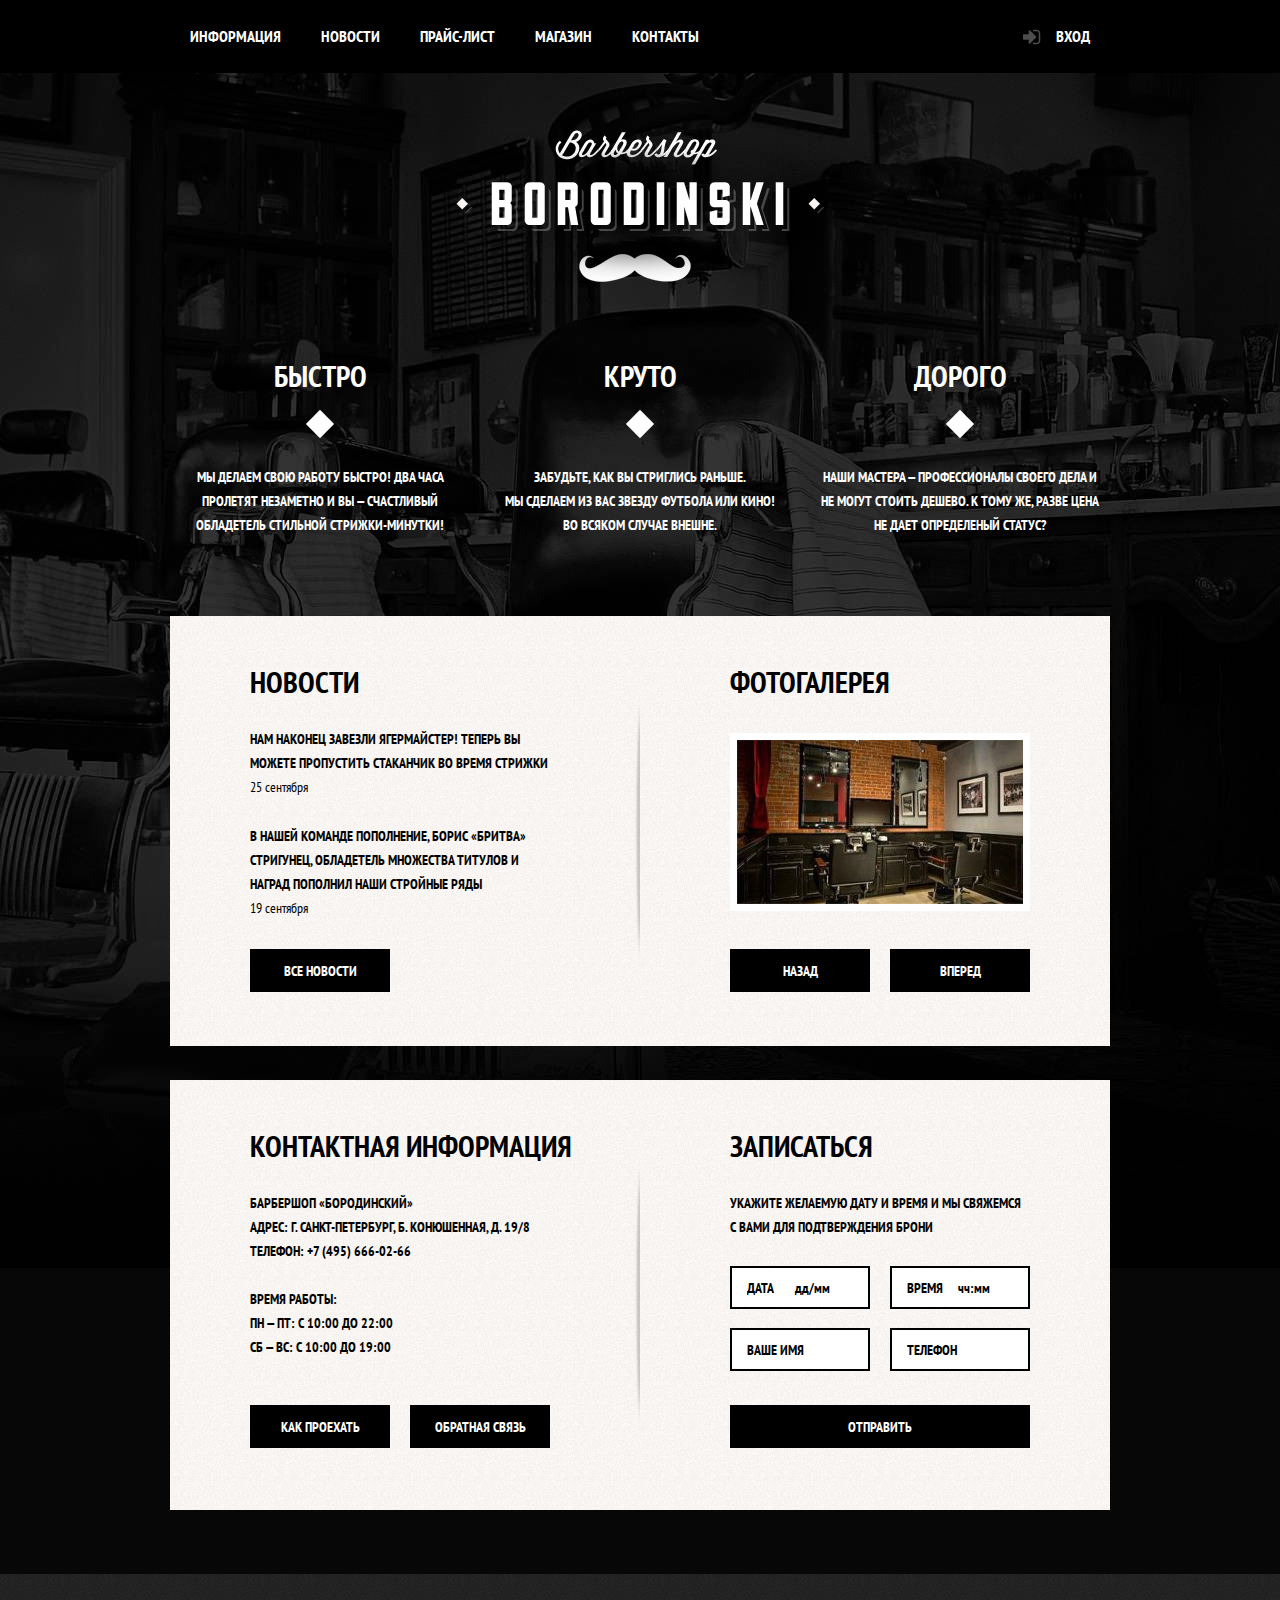
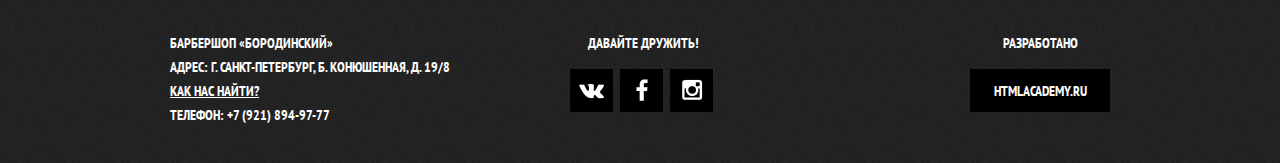
<file: index.html>
<!DOCTYPE html>
<html lang="ru">

<head>
	<meta charset="UTF-8">
	<title>Барбершоп Бородинский</title>
	<link href="https://fonts.googleapis.com/css?family=PT+Sans+Narrow:400,700&amp;subset=cyrillic" rel="stylesheet">
	<link rel="stylesheet" href="css/normalize.css">
	<link rel="stylesheet" href="css/style.css">
	<link rel="shortcut icon" type="image/vnd.microsoft.icon" href="favicon.ico">
	<link rel="icon" type="image/png" href="favicon-32x32.png" sizes="32x32">
	<link rel="icon" type="image/png" href="favicon-16x16.png" sizes="16x16">
</head>

<body class="body-index">
	
	<div class="popup-overlay"></div>
	<div class="popup-block">
		<form action="https://echo.htmlacademy.ru" method="post" class="enter-form hidden-form">
			<h2>ЛИЧНЫЙ КАБИНЕТ</h2>
			<p>ВВЕДИТЕ ПОЖАЛУЙСТА СВОЙ ЛОГИН И ПАРОЛЬ</p>

			<div class="login">
				<input type="text" name="login" placeholder="ЛОГИН" class="login-field">
			</div>
			<div class="password">
				<input type="password" name="password" placeholder="ПАРОЛЬ" class="password-field">
			</div>
			<div class="clearfix">
				<input type="checkbox" name="remember-user" checked id="remember-user">
				<label for="remember-user">ЗАПОМНИТЕ МЕНЯ</label>
				<a class="forgot-pass" href="#">Я ЗАБЫЛ ПАРОЛЬ!</a>
			</div>
			<button type="submit" name="enter-submit" class="btn">ВОЙТИ</button>
			<div class="close-btn"></div>
		</form>

		<div class="map">
			<iframe src="https://www.google.com/maps/embed?pb=!1m14!1m8!1m3!1d3997.198230653264!2d30.32746036492957!3d59.938794!3m2!1i1024!2i768!4f13.1!3m3!1m2!1s0x4696310fca5ba729%3A0xea9c53d4493c879f!2z0JHQvtC70YzRiNCw0Y8g0JrQvtC90Y7RiNC10L3QvdCw0Y8g0YPQuy4sIDE5LCDQodCw0L3QutGCLdCf0LXRgtC10YDQsdGD0YDQsywg0KDQvtGB0YHQuNGPLCAxOTExODY!5e0!3m2!1sru!2sru!4v1499051809493" width="766" height="560" allowfullscreen></iframe>
			<div class="close-btn"></div>
		</div>

		<form action="https://echo.htmlacademy.ru" method="post" class="enter-form msg-form">
			<h2>ОБРАТНАЯ СВЯЗЬ</h2>
			<p>ОСТАВЬТЕ НАМ СВОЁ СООБЩЕНИЕ,<br>МЫ ОБЯЗАТЕЛЬНО ОТВЕТИМ</p>

			<input type="text" name="e-mail" placeholder="ВАШ E-MAIL" class="email-field" required>
			<textarea name="message" rows="5" placeholder="ВВЕДИТЕ ТЕКСТ ВАШЕГО ОБРАЩЕНИЯ" required></textarea>

			<button type="submit" name="enter-submit" class="btn">ОТПРАВИТЬ</button>
			<div class="close-btn"></div>
		</form>

		<div class="big-gallery">
			<img src="img/interior-1_s.jpg" alt="Loading" class="big-gallery-photo">
			<div class="close-btn"></div>
		</div>

	</div>

	<div class="wrapper">

		<header class="main-header">
			<div class="main-nav container flex">
				<ul class="flex">
					<li><a href="info.html">ИНФОРМАЦИЯ</a></li>
					<li><a href="news.html">НОВОСТИ</a></li>
					<li><a href="price.html">ПРАЙС-ЛИСТ</a></li>
					<li><a href="catalog.html">МАГАЗИН</a></li>
					<li><a href="index.html#contacts">КОНТАКТЫ</a></li>
				</ul>
				<div class="user-block">
					<a href="personal.html" class="enter">ВХОД</a>
				</div>
			</div>
		</header>

		<div class="main-index">
			<div class="container">

				<div class="logo">
					<img src="img/index-logo.png" alt="logo" width="368" height="204">
				</div>
				<section class="features flex">
					<div class="features-item">
						<h2>БЫСТРО</h2>
						<p>МЫ ДЕЛАЕМ СВОЮ РАБОТУ БЫСТРО! ДВА ЧАСА ПРОЛЕТЯТ НЕЗАМЕТНО И ВЫ — СЧАСТЛИВЫЙ ОБЛАДЕТЕЛЬ СТИЛЬНОЙ СТРИЖКИ-МИНУТКИ!</p>
					</div>
					<div class="features-item">
						<h2>КРУТО</h2>
						<p>ЗАБУДЬТЕ, КАК ВЫ СТРИГЛИСЬ РАНЬШЕ.<br>МЫ СДЕЛАЕМ ИЗ ВАС ЗВЕЗДУ ФУТБОЛА ИЛИ КИНО! ВО ВСЯКОМ СЛУЧАЕ ВНЕШНЕ.</p>
					</div>
					<div class="features-item">
						<h2>ДОРОГО</h2>
						<p>НАШИ МАСТЕРА — ПРОФЕССИОНАЛЫ СВОЕГО ДЕЛА И НЕ МОГУТ СТОИТЬ ДЕШЕВО. К ТОМУ ЖЕ, РАЗВЕ ЦЕНА НЕ ДАЕТ ОПРЕДЕЛЕНЫЙ СТАТУС?</p>
					</div>
				</section>

				<section class="content-middle flex">
					<div class="content-item content-news">
						<h2>НОВОСТИ</h2>
						<div class="content-container">
							<ul>
								<li>
									<p>НАМ НАКОНЕЦ ЗАВЕЗЛИ ЯГЕРМАЙСТЕР! ТЕПЕРЬ ВЫ МОЖЕТЕ ПРОПУСТИТЬ СТАКАНЧИК ВО ВРЕМЯ СТРИЖКИ</p>
									<time datetime="2017-09-25">25 Сентября</time>
								</li>
								<li>
									<p>В НАШЕЙ КОМАНДЕ ПОПОЛНЕНИЕ, БОРИС «БРИТВА» СТРИГУНЕЦ, ОБЛАДЕТЕЛЬ МНОЖЕСТВА ТИТУЛОВ И НАГРАД ПОПОЛНИЛ НАШИ СТРОЙНЫЕ РЯДЫ</p>
									<time datetime="2017-09-19">19 Сентября</time>
								</li>
							</ul>
							<a href="news.html" class="btn">ВСЕ НОВОСТИ</a>
						</div>
					</div>
					<div class="content-item content-gallery">
						<h2>ФОТОГАЛЕРЕЯ</h2>
						<div class="content-container">
							<figure>
								<a href="#" class="gallery-photo photo-showed"><img src="img/interior-1_s.jpg" alt="photo-1" width="286" height="164"></a>
								<a href="#" class="gallery-photo"><img src="img/interior-2_s.jpg" alt="photo-2" width="286" height="164"></a>
							</figure>
							<div class="flex">
								<button class="btn btn-prev">НАЗАД</button>
								<button class="btn btn-next">ВПЕРЕД</button>
							</div>
						</div>
					</div>
				</section>

				<section class="content-bottom flex">
					<div class="content-item content-contacts" id="contacts">
						<h2>КОНТАКТНАЯ ИНФОРМАЦИЯ</h2>
						<div class="content-container">
							<p>
								БАРБЕРШОП «БОРОДИНСКИЙ»<br> АДРЕС: Г. САНКТ-ПЕТЕРБУРГ, Б. КОНЮШЕННАЯ, Д. 19/8<br> ТЕЛЕФОН: +7 (495) 666-02-66
							</p>

							<p>
								ВРЕМЯ РАБОТЫ:<br> 
								ПН — ПТ: С 10:00 ДО 22:00<br> 
								СБ — ВС: С 10:00 ДО 19:00
							</p>
							<div class="flex">
								<a href="map.html" class="btn address">КАК ПРОЕХАТЬ</a>
								<a href="personalMSG.html" class="btn write-msg">ОБРАТНАЯ СВЯЗЬ</a>
							</div>
						</div>
					</div>
					<div class="content-item content-form">
						<h2>ЗАПИСАТЬСЯ</h2>
						<div class="content-container">
							<p>УКАЖИТЕ ЖЕЛАЕМУЮ ДАТУ И ВРЕМЯ И МЫ СВЯЖЕМСЯ С&nbsp;ВАМИ ДЛЯ ПОДТВЕРЖДЕНИЯ БРОНИ</p>
							<form action="https://echo.htmlacademy.ru" method="post" class="flex">
								<input type="text" name="date" placeholder="ДАТА	дд/мм" required pattern="(0{0,1}[1-9]|[12][0-9]|3[01])[\.\/](0[1-9]|1[012])">
								<input type="text" name="time" placeholder="ВРЕМЯ	 чч:мм" required pattern="(\d|[0-1]\d|2[0-3])[:]([0-5]\d)">
								<input type="text" name="name" placeholder="ВАШЕ ИМЯ" required pattern="[А-Яа-яЁёA-Za-z]{2,}">
								<input type="tel" name="phone" placeholder="ТЕЛЕФОН" required pattern="\+{0,1}[\d() -]{5,17}">
								<button type="submit" class="btn">ОТПРАВИТЬ</button>
							</form>
						</div>
					</div>
				</section>

			</div>
		</div>

		<footer class="main-footer">
			<div class="container flex">
				<div class="footer-contacts">
					<p>БАРБЕРШОП «БОРОДИНСКИЙ»<br> АДРЕС: Г. САНКТ-ПЕТЕРБУРГ, Б. КОНЮШЕННАЯ, Д. 19/8<br>
						<a href="#">КАК НАС НАЙТИ?</a><br> ТЕЛЕФОН: +7 (921) 894-97-77</p>
				</div>
				<div class="footer-socials">
					<p>ДАВАЙТЕ ДРУЖИТЬ!</p>
					<a href="#" class="btn-social VK"></a>
					<a href="#" class="btn-social FB"></a>
					<a href="#" class="btn-social Inst"></a>
				</div>
				<div class="footer-copyright">
					<p>РАЗРАБОТАНО</p>
					<a href="https://htmlacademy.ru/" class="btn">HTMLACADEMY.RU</a>
				</div>
			</div>
		</footer>

	</div>
	<script src="scripts/script.js"></script>
</body>

</html>
</file>
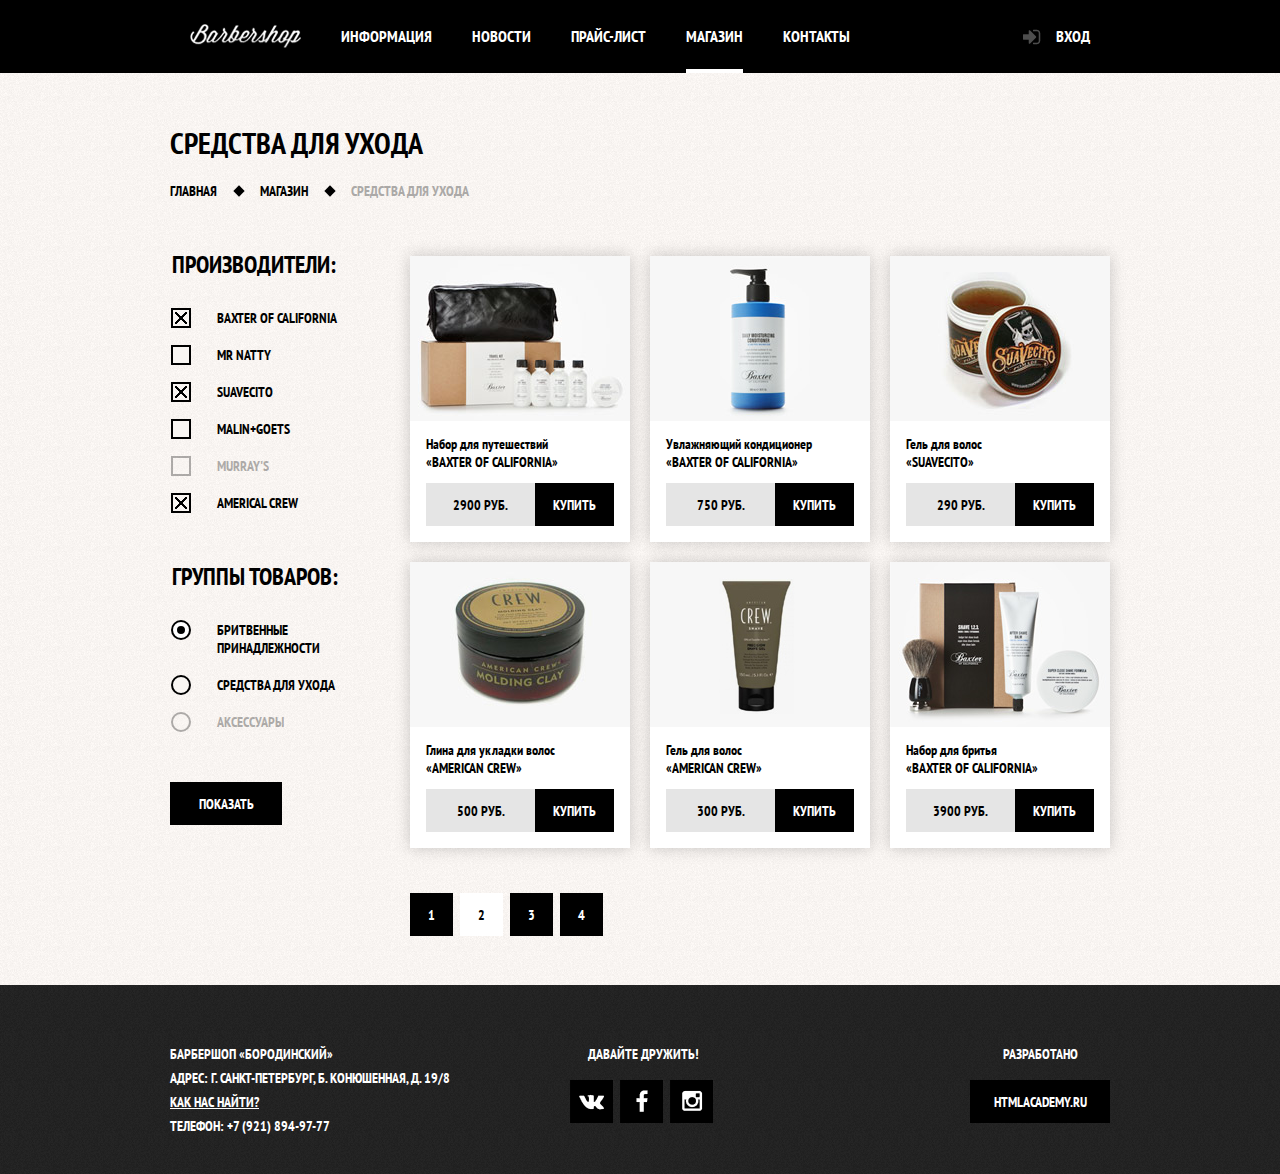
<file: catalog.html>
<!DOCTYPE html>
<html lang="ru">

<head>
	<meta charset="UTF-8">
	<title>Барбершоп Бородинский</title>
	<link href="https://fonts.googleapis.com/css?family=PT+Sans+Narrow:400,700&amp;subset=cyrillic" rel="stylesheet">
	<link rel="stylesheet" href="css/normalize.css">
	<link rel="stylesheet" href="css/style.css">
	<link rel="shortcut icon" type="image/vnd.microsoft.icon" href="favicon.ico">
	<link rel="icon" type="image/png" href="favicon-32x32.png" sizes="32x32">
	<link rel="icon" type="image/png" href="favicon-16x16.png" sizes="16x16">	
</head>

<body class="body-inner">

	<div class="popup-overlay"></div>
	<div class="popup-block">
		<form action="https://echo.htmlacademy.ru" method="post" class="enter-form hidden-form">
			<h2>ЛИЧНЫЙ КАБИНЕТ</h2>
			<p>ВВЕДИТЕ ПОЖАЛУЙСТА СВОЙ ЛОГИН И ПАРОЛЬ</p>

			<div class="login">
				<input type="text" name="login" placeholder="ЛОГИН" class="login-field">
			</div>
			<div class="password">
				<input type="password" name="password" placeholder="ПАРОЛЬ" class="password-field">
			</div>
			<div class="clearfix">
				<input type="checkbox" name="remember-user" checked id="remember-user">
				<label for="remember-user">ЗАПОМНИТЕ МЕНЯ</label>
				<a class="forgot-pass" href="#">Я ЗАБЫЛ ПАРОЛЬ!</a>
			</div>
			<button type="submit" name="enter-submit" class="btn">ВОЙТИ</button>
			<a class="close-btn"></a>
		</form>
	</div>

	<div class="wrapper">

		<header class="main-header">
			<div class="main-nav container flex">
				<a href="index.html" class="index-href"><img src="img/Navigation-Logo.png" alt="ГЛАВНАЯ" width="111" height="24"></a>
				<ul class="flex">
					<li><a href="info.html">ИНФОРМАЦИЯ</a></li>
					<li><a href="news.html">НОВОСТИ</a></li>
					<li><a href="price.html">ПРАЙС-ЛИСТ</a></li>
					<li><a href="catalog.html" class="href-active">МАГАЗИН</a></li>
					<li><a href="index.html#contacts">КОНТАКТЫ</a></li>
				</ul>
				<div class="user-block">
					<a href="personal.html" class="enter">ВХОД</a>
				</div>
			</div>
		</header>

		<div class="main">
			<div class="container">

				<h1>СРЕДСТВА ДЛЯ УХОДА</h1>
				<div class="breadcrumbs">
					<a href="index.html">ГЛАВНАЯ</a>
					<a href="catalog.html">МАГАЗИН</a>
					<span>СРЕДСТВА ДЛЯ УХОДА</span>
				</div>

				<div class="clearfix">
					<form class="catalog-form" action="https://echo.htmlacademy.ru" method="get">
						<fieldset>
							<legend>ПРОИЗВОДИТЕЛИ:</legend>
							<input type="checkbox" id="baxter" name="baxter" checked>
							<label for="baxter">BAXTER OF CALIFORNIA</label>
							<input type="checkbox" id="natty" name="natty">
							<label for="natty">MR NATTY</label>
							<input type="checkbox" id="suavecito" name="suavecito" checked>
							<label for="suavecito">SUAVECITO</label>
							<input type="checkbox" id="malin" name="malin">
							<label for="malin">MALIN+GOETS</label>
							<input type="checkbox" id="murray" name="murray" disabled>
							<label for="murray">MURRAY'S</label>
							<input type="checkbox" id="american" name="american" checked>
							<label for="american">AMERICAL CREW</label>
						</fieldset>

						<fieldset class="fieldset-radio">
							<legend>ГРУППЫ ТОВАРОВ:</legend>
							<input type="radio" name="catalog-radio" id="shaving" value="shaving" checked>
							<label for="shaving">БРИТВЕННЫЕ ПРИНАДЛЕЖНОСТИ</label>
							<input type="radio" name="catalog-radio" id="care" value="care">
							<label for="care">СРЕДСТВА ДЛЯ УХОДА</label>
							<input type="radio" name="catalog-radio" id="accessories" value="accessories" disabled>
							<label for="accessories">АКСЕССУАРЫ</label>
						</fieldset>

						<button type="submit" class="show-btn btn">ПОКАЗАТЬ</button>
					</form>

					<div class="catalog">
						<div class="items-preview flex">
							<article class="catalog-item">
								<div class="catalog-item-description">
									<a href="item-1.html">
										<img src="img/catalog-item-1.jpg" width="220" height="165" alt="Набор для путешествий «Baxter of California»">
										<span class="item-category">Набор для путешествий</span>
										<span class="item-title">«BAXTER OF CALIFORNIA»</span>
									</a>
								</div>
								<div class="price-block">
									<span class="price-text">2900 РУБ.</span>
									<a class="btn" href="#">КУПИТЬ</a>
								</div>
							</article>

							<article class="catalog-item unavailable">
								<div class="catalog-item-description">
									<a href="#" class="unavailable">
										<img src="img/catalog-item-2.jpg" width="220" height="165" alt="Увлажняющий кондиционер «Baxter of California»">
										<span class="item-category">Увлажняющий кондиционер</span>
										<span class="item-title">«BAXTER OF CALIFORNIA»</span>
									</a>
								</div>
								<div class="price-block">
									<span class="price-text">750 РУБ.</span>
									<a class="btn" href="#">КУПИТЬ</a>
								</div>
							</article>

							<article class="catalog-item unavailable">
								<div class="catalog-item-description">
									<a href="#">
										<img src="img/catalog-item-3.jpg" width="220" height="165" alt="Гель для волос «SUAVECITO»">
										<span class="item-category">Гель для волос</span>
										<span class="item-title">«SUAVECITO»</span>
									</a>
								</div>
								<div class="price-block">
									<span class="price-text">290 РУБ.</span>
									<a class="btn" href="#">КУПИТЬ</a>
								</div>
							</article>

							<article class="catalog-item unavailable">
								<div class="catalog-item-description">
									<a href="#">
										<img src="img/catalog-item-4.jpg" width="220" height="165" alt="Глина для укладки волос «American crew»">
										<span class="item-category">Глина для укладки волос</span>
										<span class="item-title">«AMERICAN CREW»</span>
									</a>
								</div>
								<div class="price-block">
									<span class="price-text">500 РУБ.</span>
									<a class="btn" href="#">КУПИТЬ</a>
								</div>
							</article>

							<article class="catalog-item unavailable">
								<div class="catalog-item-description">
									<a href="#">
										<img src="img/catalog-item-5.jpg" width="220" height="165" alt="Гель для волос «AMERICAN CREW»">
										<span class="item-category">Гель для волос</span>
										<span class="item-title">«AMERICAN CREW»</span>
									</a>
								</div>
								<div class="price-block">
									<span class="price-text">300 РУБ.</span>
									<a class="btn" href="#">КУПИТЬ</a>
								</div>
							</article>

							<article class="catalog-item unavailable">
								<div class="catalog-item-description">
									<a href="#">
										<img src="img/catalog-item-6.jpg" width="220" height="165" alt="Набор для бритья «Baxter of California»">
										<span class="item-category">Набор для бритья</span>
										<span class="item-title">«BAXTER OF CALIFORNIA»</span>
									</a>
								</div>
								<div class="price-block">
									<span class="price-text">3900 РУБ.</span>
									<a class="btn" href="#">КУПИТЬ</a>
								</div>
							</article>

							<div class="unavailable-msg disactive">
								<h2>Извините, товар времено отсутствует</h2>
								<p>Нажмите в любом месте данного окна, чтобы закрыть.</p>
							</div>

						</div>

						<div class="paginator">
							<a class="btn" href="#">1</a>
							<span class="btn current-page">2</span>
							<a class="btn" href="#">3</a>
							<a class="btn" href="#">4</a>
						</div>
					</div>
				</div>

			</div>
		</div>

		<footer class="main-footer">
			<div class="container flex">
				<div class="footer-contacts">
					<p>БАРБЕРШОП «БОРОДИНСКИЙ»<br> АДРЕС: Г. САНКТ-ПЕТЕРБУРГ, Б. КОНЮШЕННАЯ, Д. 19/8<br>
						<a href="#">КАК НАС НАЙТИ?</a><br> ТЕЛЕФОН: +7 (921) 894-97-77</p>
				</div>
				<div class="footer-socials">
					<p>ДАВАЙТЕ ДРУЖИТЬ!</p>
					<a href="#" class="btn-social VK"></a>
					<a href="#" class="btn-social FB"></a>
					<a href="#" class="btn-social Inst"></a>
				</div>
				<div class="footer-copyright">
					<p>РАЗРАБОТАНО</p>
					<a href="https://htmlacademy.ru/" class="btn">HTMLACADEMY.RU</a>
				</div>
			</div>
		</footer>

	</div>
	<script src="scripts/script.js"></script>
</body>

</html>
</file>
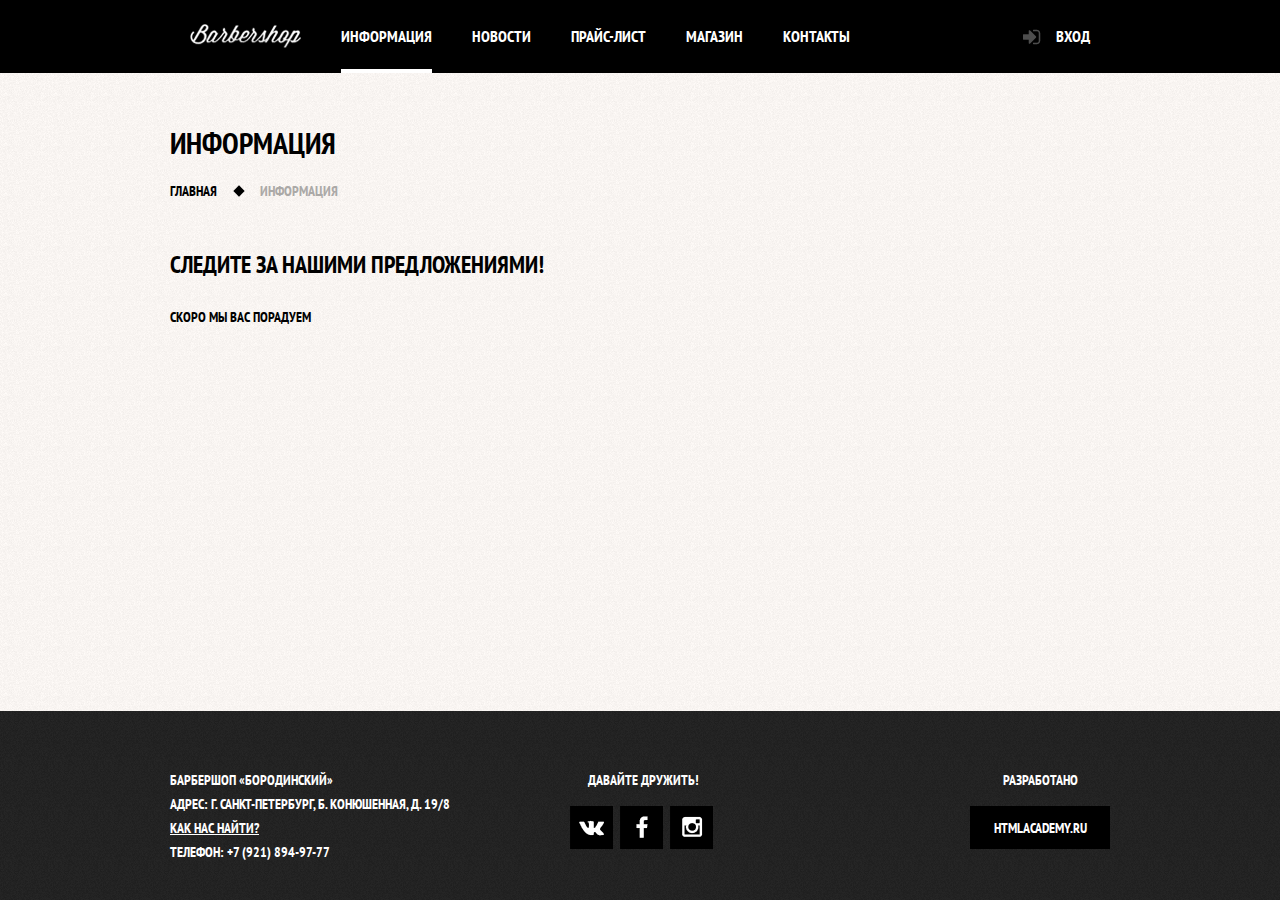
<file: info.html>
<!DOCTYPE html>
<html lang="ru">

<head>
	<meta charset="UTF-8">
	<title>Барбершоп Бородинский</title>
	<link href="https://fonts.googleapis.com/css?family=PT+Sans+Narrow:400,700&amp;subset=cyrillic" rel="stylesheet">
	<link rel="stylesheet" href="css/normalize.css">
	<link rel="stylesheet" href="css/style.css">
	<link rel="shortcut icon" type="image/vnd.microsoft.icon" href="favicon.ico">
	<link rel="icon" type="image/png" href="favicon-32x32.png" sizes="32x32">
	<link rel="icon" type="image/png" href="favicon-16x16.png" sizes="16x16">
</head>

<body class="body-inner">

	<div class="popup-overlay"></div>
	<div class="popup-block">
		<form action="https://echo.htmlacademy.ru" method="post" class="enter-form hidden-form">
			<h2>ЛИЧНЫЙ КАБИНЕТ</h2>
			<p>ВВЕДИТЕ ПОЖАЛУЙСТА СВОЙ ЛОГИН И ПАРОЛЬ</p>

			<div class="login">
				<input type="text" name="login" placeholder="ЛОГИН" class="login-field">
			</div>
			<div class="password">
				<input type="password" name="password" placeholder="ПАРОЛЬ" class="password-field">
			</div>
			<div class="clearfix">
				<input type="checkbox" name="remember-user" checked id="remember-user">
				<label for="remember-user">ЗАПОМНИТЕ МЕНЯ</label>
				<a class="forgot-pass" href="#">Я ЗАБЫЛ ПАРОЛЬ!</a>
			</div>
			<button type="submit" name="enter-submit" class="btn">ВОЙТИ</button>
			<a class="close-btn"></a>
		</form>
	</div>

	<div class="wrapper">

		<header class="main-header">
			<div class="main-nav container flex">
				<a href="index.html" class="index-href"><img src="img/Navigation-Logo.png" alt="ГЛАВНАЯ" width="111" height="24"></a>
				<ul class="flex">
					<li><span class="href-active">ИНФОРМАЦИЯ</span></li>
					<li><a href="news.html">НОВОСТИ</a></li>
					<li><a href="price.html">ПРАЙС-ЛИСТ</a></li>
					<li><a href="catalog.html">МАГАЗИН</a></li>
					<li><a href="index.html#contacts">КОНТАКТЫ</a></li>
				</ul>
				<div class="user-block">
					<a href="personal.html" class="enter">ВХОД</a>
				</div>
			</div>
		</header>

		<div class="main">
			<div class="container">

				<h1>ИНФОРМАЦИЯ</h1>
				<div class="breadcrumbs">
					<a href="index.html">ГЛАВНАЯ</a>
					<span>ИНФОРМАЦИЯ</span>
				</div>

				<h2>Следите за нашими предложениями!</h2>
				<p>Скоро мы вас порадуем</p>

			</div>
		</div>

		<footer class="main-footer">
			<div class="container flex">
				<div class="footer-contacts">
					<p>БАРБЕРШОП «БОРОДИНСКИЙ»<br> АДРЕС: Г. САНКТ-ПЕТЕРБУРГ, Б. КОНЮШЕННАЯ, Д. 19/8<br>
						<a href="#">КАК НАС НАЙТИ?</a><br> ТЕЛЕФОН: +7 (921) 894-97-77</p>
				</div>
				<div class="footer-socials">
					<p>ДАВАЙТЕ ДРУЖИТЬ!</p>
					<a href="#" class="btn-social VK"></a>
					<a href="#" class="btn-social FB"></a>
					<a href="#" class="btn-social Inst"></a>
				</div>
				<div class="footer-copyright">
					<p>РАЗРАБОТАНО</p>
					<a href="https://htmlacademy.ru/" class="btn">HTMLACADEMY.RU</a>
				</div>
			</div>
		</footer>
	</div>

	<script src="scripts/script.js"></script>
</body>

</html>
</file>
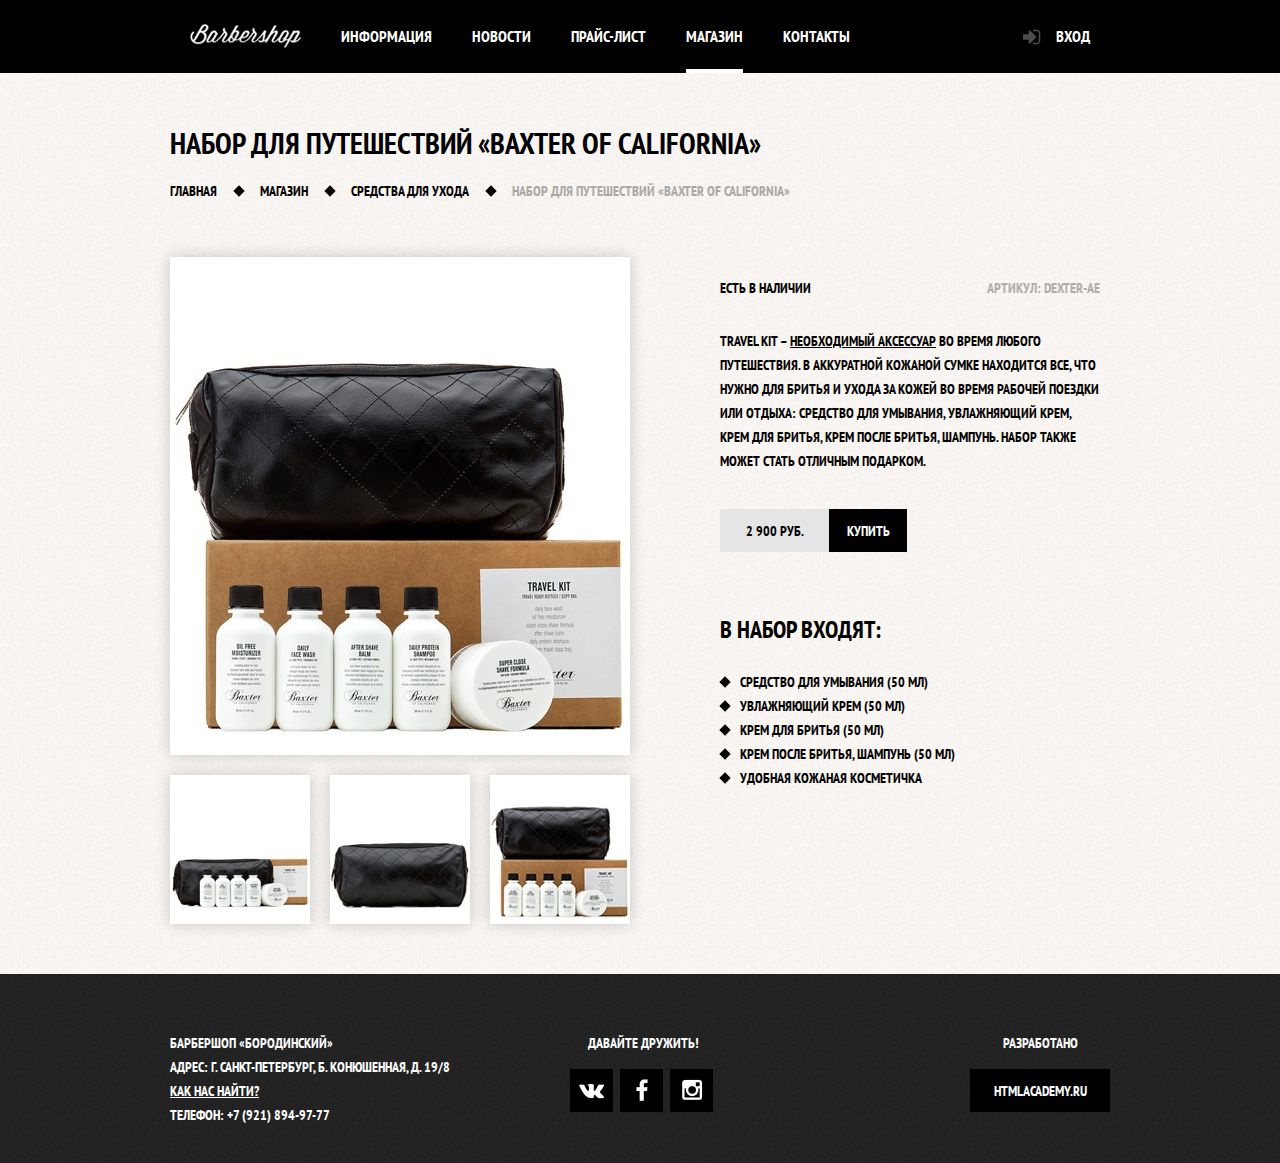
<file: item-1.html>
<!DOCTYPE html>
<html lang="ru">

<head>
	<meta charset="UTF-8">
	<title>Барбершоп Бородинский</title>
	<link href="https://fonts.googleapis.com/css?family=PT+Sans+Narrow:400,700&amp;subset=cyrillic" rel="stylesheet">
	<link rel="stylesheet" href="css/normalize.css">
	<link rel="stylesheet" href="css/style.css">
	<link rel="shortcut icon" type="image/vnd.microsoft.icon" href="favicon.ico">
	<link rel="icon" type="image/png" href="favicon-32x32.png" sizes="32x32">
	<link rel="icon" type="image/png" href="favicon-16x16.png" sizes="16x16">
</head>

<body class="body-inner">

	<div class="popup-overlay"></div>
	<div class="popup-block">
		<form action="https://echo.htmlacademy.ru" method="post" class="enter-form hidden-form">
			<h2>ЛИЧНЫЙ КАБИНЕТ</h2>
			<p>ВВЕДИТЕ ПОЖАЛУЙСТА СВОЙ ЛОГИН И ПАРОЛЬ</p>

			<div class="login">
				<input type="text" name="login" placeholder="ЛОГИН" class="login-field">
			</div>
			<div class="password">
				<input type="password" name="password" placeholder="ПАРОЛЬ" class="password-field">
			</div>
			<div class="clearfix">
				<input type="checkbox" name="remember-user" checked id="remember-user">
				<label for="remember-user">ЗАПОМНИТЕ МЕНЯ</label>
				<a class="forgot-pass" href="#">Я ЗАБЫЛ ПАРОЛЬ!</a>
			</div>
			<button type="submit" name="enter-submit" class="btn">ВОЙТИ</button>
			<a class="close-btn"></a>
		</form>
	</div>

	<div class="wrapper">

		<header class="main-header">
			<div class="main-nav container flex">
				<a href="index.html" class="index-href"><img src="img/Navigation-Logo.png" alt="ГЛАВНАЯ" width="111" height="24"></a>
				<ul class="flex">
					<li><a href="info.html">ИНФОРМАЦИЯ</a></li>
					<li><a href="news.html">НОВОСТИ</a></li>
					<li><a href="price.html">ПРАЙС-ЛИСТ</a></li>
					<li><a href="catalog.html" class="href-active">МАГАЗИН</a></li>
					<li><a href="index.html#contacts">КОНТАКТЫ</a></li>
				</ul>
				<div class="user-block">
					<a href="personal.html" class="enter">ВХОД</a>
				</div>
			</div>
		</header>

		<div class="main">
			<div class="container clearfix">

				<h1>НАБОР ДЛЯ ПУТЕШЕСТВИЙ «BAXTER OF CALIFORNIA»</h1>
				<div class="breadcrumbs">
					<a href="index.html">ГЛАВНАЯ</a>
					<a href="catalog.html">МАГАЗИН</a>
					<a href="catalog.html">СРЕДСТВА ДЛЯ УХОДА</a>
					<span>НАБОР ДЛЯ ПУТЕШЕСТВИЙ «BAXTER OF CALIFORNIA»</span>
				</div>
				
				<section class="item-gallery">
					<img class="photo-big" src="img/Item-1-Photo-3.jpg" alt="Большое фото" width="460" height="498">
					<ul class="flex">
						<li>
							<img class="photo-small" src="img/Item-1-Photo-1_s.jpg" alt="Фото-1" width="140" height="149">
						</li>
						<li>
							<img class="photo-small" src="img/Item-1-Photo-2_s.jpg" alt="Фото-2" width="140" height="149">
						</li>
						<li>
							<img class="photo-small" src="img/Item-1-Photo-3_s.jpg" alt="Фото-3" width="140" height="149">
						</li>
					</ul>
				</section>
				<section class="item-description">
					<div class="flex">
						<span class="item-availability">EСТЬ В НАЛИЧИИ</span>
						<span class="vendor-code">АРТИКУЛ: DEXTER-AE</span>
					</div>
					<p class="declaration">
						TRAVEL KIT – <a class="declaration-href" href="#">НЕОБХОДИМЫЙ АКСЕССУАР</a> ВО ВРЕМЯ ЛЮБОГО ПУТЕШЕСТВИЯ. В АККУРАТНОЙ КОЖАНОЙ СУМКЕ НАХОДИТСЯ ВСЕ, ЧТО НУЖНО ДЛЯ БРИТЬЯ И УХОДА ЗА КОЖЕЙ ВО ВРЕМЯ РАБОЧЕЙ ПОЕЗДКИ ИЛИ ОТДЫХА: СРЕДСТВО ДЛЯ УМЫВАНИЯ, УВЛАЖНЯЮЩИЙ КРЕМ, КРЕМ ДЛЯ БРИТЬЯ, КРЕМ ПОСЛЕ БРИТЬЯ, ШАМПУНЬ. НАБОР ТАКЖЕ МОЖЕТ СТАТЬ ОТЛИЧНЫМ ПОДАРКОМ.
					</p>

					<div class="item-price flex">
						<span class="price-text">2 900 руб.</span>
						<a class="btn" href="#">КУПИТЬ</a>
					</div>

					<h2>В НАБОР ВХОДЯТ:</h2>
					<ul class="composition psevdo-marker">
						<li>СРЕДСТВО ДЛЯ УМЫВАНИЯ (50 МЛ)</li>
						<li>УВЛАЖНЯЮЩИЙ КРЕМ (50 МЛ)</li>
						<li>КРЕМ ДЛЯ БРИТЬЯ (50 МЛ)</li>
						<li>КРЕМ ПОСЛЕ БРИТЬЯ, ШАМПУНЬ (50 МЛ)</li>
						<li>УДОБНАЯ КОЖАНАЯ КОСМЕТИЧКА</li>
					</ul>
				</section>
			</div>
		</div>

		<footer class="main-footer">
			<div class="container flex">
				<div class="footer-contacts">
					<p>БАРБЕРШОП «БОРОДИНСКИЙ»<br> АДРЕС: Г. САНКТ-ПЕТЕРБУРГ, Б. КОНЮШЕННАЯ, Д. 19/8<br>
						<a href="#">КАК НАС НАЙТИ?</a><br> ТЕЛЕФОН: +7 (921) 894-97-77</p>
				</div>
				<div class="footer-socials">
					<p>ДАВАЙТЕ ДРУЖИТЬ!</p>
					<a href="#" class="btn-social VK"></a>
					<a href="#" class="btn-social FB"></a>
					<a href="#" class="btn-social Inst"></a>
				</div>
				<div class="footer-copyright">
					<p>РАЗРАБОТАНО</p>
					<a href="https://htmlacademy.ru/" class="btn">HTMLACADEMY.RU</a>
				</div>
			</div>
		</footer>

	</div>
	<script src="scripts/script.js"></script>
</body>

</html>
</file>
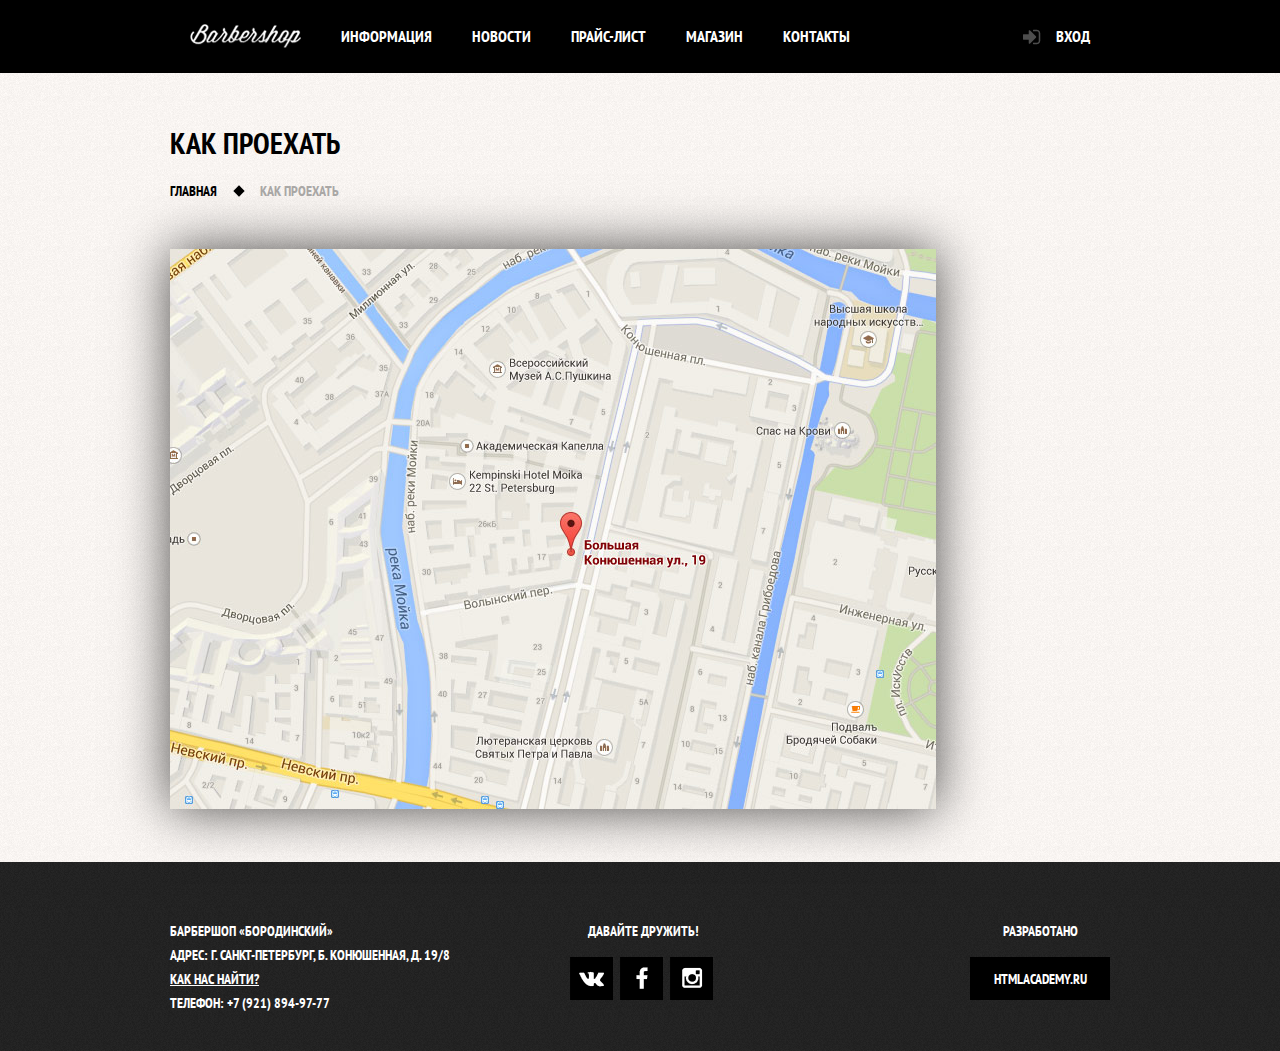
<file: map.html>
<!DOCTYPE html>
<html lang="ru">

<head>
	<meta charset="UTF-8">
	<title>Барбершоп Бородинский</title>
	<link href="https://fonts.googleapis.com/css?family=PT+Sans+Narrow:400,700&amp;subset=cyrillic" rel="stylesheet">
	<link rel="stylesheet" href="css/normalize.css">
	<link rel="stylesheet" href="css/style.css">
	<link rel="shortcut icon" type="image/vnd.microsoft.icon" href="favicon.ico">
	<link rel="icon" type="image/png" href="favicon-32x32.png" sizes="32x32">
	<link rel="icon" type="image/png" href="favicon-16x16.png" sizes="16x16">
</head>

<body class="body-inner">
	<div class="wrapper">

		<header class="main-header">
			<div class="main-nav container flex">
				<a href="index.html" class="index-href"><img src="img/Navigation-Logo.png" alt="ГЛАВНАЯ" width="111" height="24"></a>
				<ul class="flex">
					<li><a href="info.html">ИНФОРМАЦИЯ</a></li>
					<li><a href="news.html">НОВОСТИ</a></li>
					<li><a href="price.html">ПРАЙС-ЛИСТ</a></li>
					<li><a href="catalog.html">МАГАЗИН</a></li>
					<li><a href="index.html#contacts">КОНТАКТЫ</a></li>
				</ul>
				<div class="user-block">
					<a href="personal.html" class="enter">ВХОД</a>
				</div>
			</div>
		</header>

		<div class="main">
			<div class="container">

				<h1>КАК ПРОЕХАТЬ</h1>
				<div class="breadcrumbs">
					<a href="index.html">ГЛАВНАЯ</a>
					<span>КАК ПРОЕХАТЬ</span>
				</div>

					<img src="img/map.jpg" alt="map" width="766" height="560" class="no-csript-map">

			</div>
		</div>

		<footer class="main-footer">
			<div class="container flex">
				<div class="footer-contacts">
					<p>БАРБЕРШОП «БОРОДИНСКИЙ»<br> АДРЕС: Г. САНКТ-ПЕТЕРБУРГ, Б. КОНЮШЕННАЯ, Д. 19/8<br>
						<a href="#">КАК НАС НАЙТИ?</a><br> ТЕЛЕФОН: +7 (921) 894-97-77</p>
				</div>
				<div class="footer-socials">
					<p>ДАВАЙТЕ ДРУЖИТЬ!</p>
					<a href="#" class="btn-social VK"></a>
					<a href="#" class="btn-social FB"></a>
					<a href="#" class="btn-social Inst"></a>
				</div>
				<div class="footer-copyright">
					<p>РАЗРАБОТАНО</p>
					<a href="https://htmlacademy.ru/" class="btn">HTMLACADEMY.RU</a>
				</div>
			</div>
		</footer>
	</div>
</body>

</html>
</file>
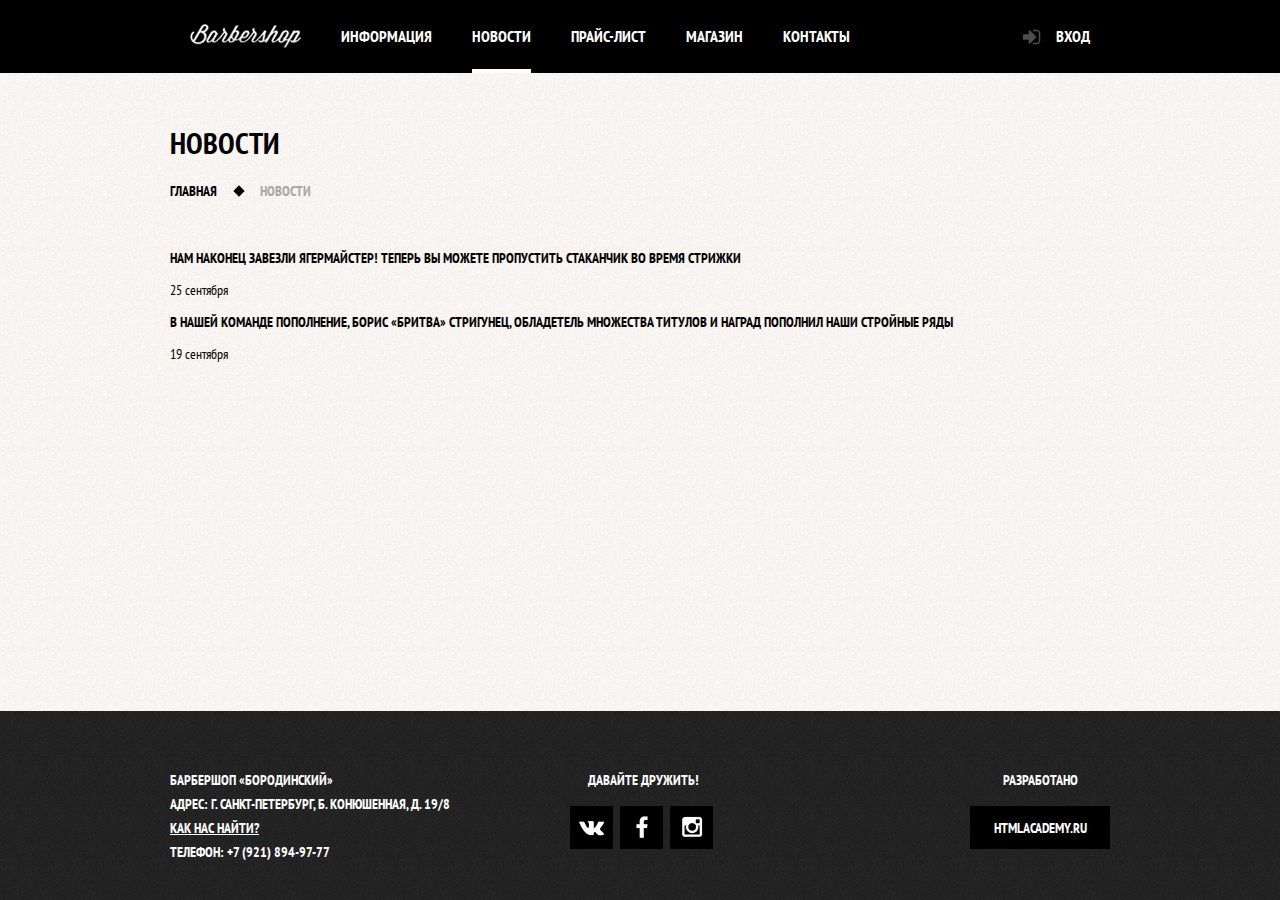
<file: news.html>
<!DOCTYPE html>
<html lang="ru">

<head>
	<meta charset="UTF-8">
	<title>Барбершоп Бородинский</title>
	<link href="https://fonts.googleapis.com/css?family=PT+Sans+Narrow:400,700&amp;subset=cyrillic" rel="stylesheet">
	<link rel="stylesheet" href="css/normalize.css">
	<link rel="stylesheet" href="css/style.css">
	<link rel="shortcut icon" type="image/vnd.microsoft.icon" href="favicon.ico">
	<link rel="icon" type="image/png" href="favicon-32x32.png" sizes="32x32">
	<link rel="icon" type="image/png" href="favicon-16x16.png" sizes="16x16">
</head>

<body  class="body-inner">

	<div class="popup-overlay"></div>
	<div class="popup-block">
		<form action="https://echo.htmlacademy.ru" method="post" class="enter-form hidden-form">
			<h2>ЛИЧНЫЙ КАБИНЕТ</h2>
			<p>ВВЕДИТЕ ПОЖАЛУЙСТА СВОЙ ЛОГИН И ПАРОЛЬ</p>

			<div class="login">
				<input type="text" name="login" placeholder="ЛОГИН" class="login-field">
			</div>
			<div class="password">
				<input type="password" name="password" placeholder="ПАРОЛЬ" class="password-field">
			</div>
			<div class="clearfix">
				<input type="checkbox" name="remember-user" checked id="remember-user">
				<label for="remember-user">ЗАПОМНИТЕ МЕНЯ</label>
				<a class="forgot-pass" href="#">Я ЗАБЫЛ ПАРОЛЬ!</a>
			</div>
			<button type="submit" name="enter-submit" class="btn">ВОЙТИ</button>
			<a class="close-btn"></a>
		</form>
	</div>

	<div class="wrapper">

		<header class="main-header">
			<div class="main-nav container flex">
				<a href="index.html" class="index-href"><img src="img/Navigation-Logo.png" alt="ГЛАВНАЯ" width="111" height="24"></a>
				<ul class="flex">
					<li><a href="info.html">ИНФОРМАЦИЯ</a></li>
					<li><span class="href-active">НОВОСТИ</span></li>
					<li><a href="price.html">ПРАЙС-ЛИСТ</a></li>
					<li><a href="catalog.html">МАГАЗИН</a></li>
					<li><a href="index.html#contacts">КОНТАКТЫ</a></li>
				</ul>
				<div class="user-block">
					<a href="personal.html" class="enter">ВХОД</a>
				</div>
			</div>
		</header>

		<div class="main">
			<div class="container">

				<h1>НОВОСТИ</h1>
				<div class="breadcrumbs">
					<a href="index.html">ГЛАВНАЯ</a>
					<span>НОВОСТИ</span>
				</div>
				<div class="news">
					<p>НАМ НАКОНЕЦ ЗАВЕЗЛИ ЯГЕРМАЙСТЕР! ТЕПЕРЬ ВЫ МОЖЕТЕ ПРОПУСТИТЬ СТАКАНЧИК ВО ВРЕМЯ СТРИЖКИ</p>
					<time datetime="2017-09-25">25 Сентября</time>
					<p>В НАШЕЙ КОМАНДЕ ПОПОЛНЕНИЕ, БОРИС «БРИТВА» СТРИГУНЕЦ, ОБЛАДЕТЕЛЬ МНОЖЕСТВА ТИТУЛОВ И НАГРАД ПОПОЛНИЛ НАШИ СТРОЙНЫЕ РЯДЫ</p>
					<time datetime="2017-09-19">19 Сентября</time>
				</div>

			</div>
		</div>

		<footer class="main-footer">
			<div class="container flex">
				<div class="footer-contacts">
					<p>БАРБЕРШОП «БОРОДИНСКИЙ»<br> АДРЕС: Г. САНКТ-ПЕТЕРБУРГ, Б. КОНЮШЕННАЯ, Д. 19/8<br>
						<a href="#">КАК НАС НАЙТИ?</a><br> ТЕЛЕФОН: +7 (921) 894-97-77</p>
				</div>
				<div class="footer-socials">
					<p>ДАВАЙТЕ ДРУЖИТЬ!</p>
					<a href="#" class="btn-social VK"></a>
					<a href="#" class="btn-social FB"></a>
					<a href="#" class="btn-social Inst"></a>
				</div>
				<div class="footer-copyright">
					<p>РАЗРАБОТАНО</p>
					<a href="https://htmlacademy.ru/" class="btn">HTMLACADEMY.RU</a>
				</div>
			</div>
		</footer>
	</div>

	<script src="scripts/script.js"></script>
</body>

</html>
</file>
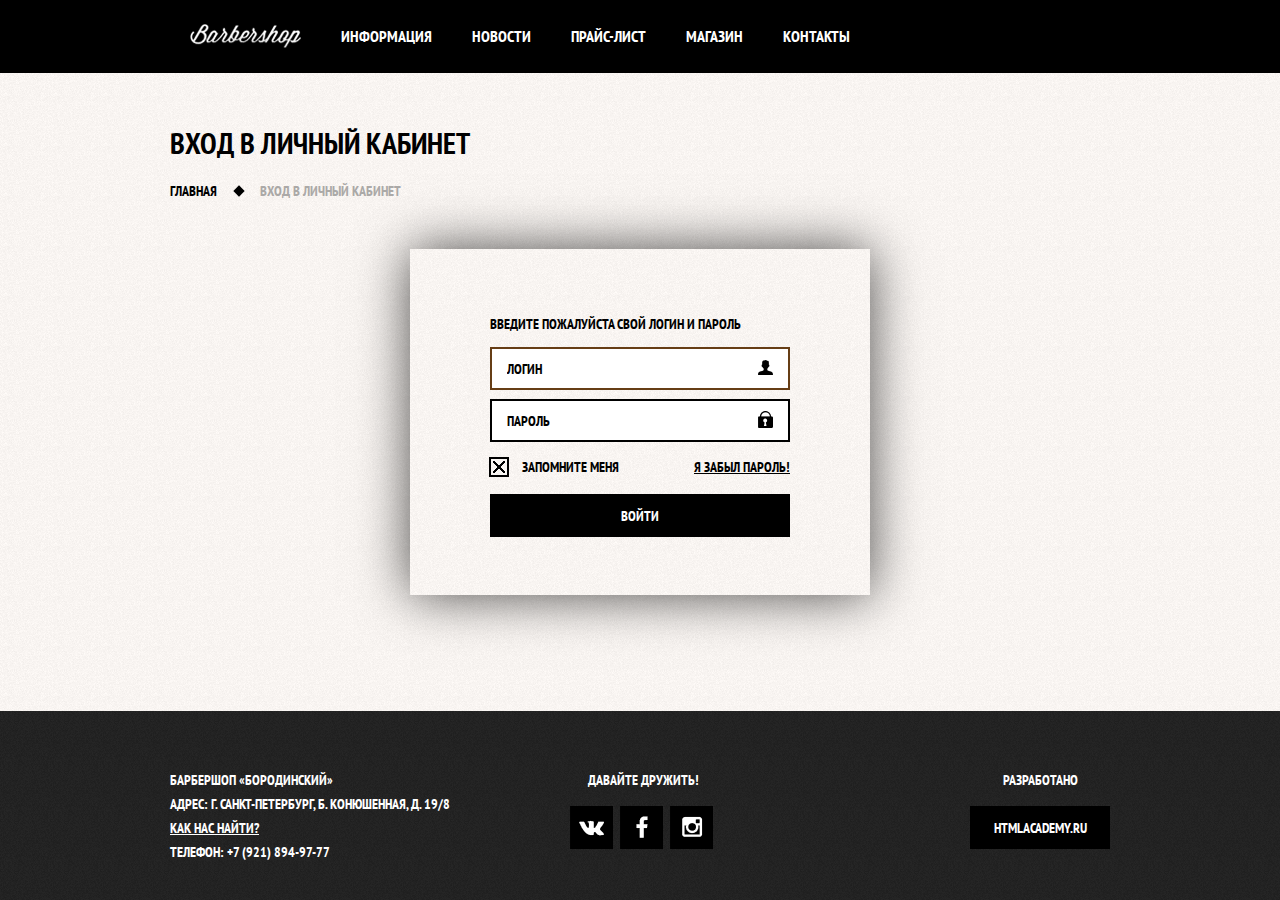
<file: personal.html>
<!DOCTYPE html>
<html lang="ru">

<head>
	<meta charset="UTF-8">
	<title>Барбершоп Бородинский</title>
	<link href="https://fonts.googleapis.com/css?family=PT+Sans+Narrow:400,700&amp;subset=cyrillic" rel="stylesheet">
	<link rel="stylesheet" href="css/normalize.css">
	<link rel="stylesheet" href="css/style.css">
	<link rel="shortcut icon" type="image/vnd.microsoft.icon" href="favicon.ico">
	<link rel="icon" type="image/png" href="favicon-32x32.png" sizes="32x32">
	<link rel="icon" type="image/png" href="favicon-16x16.png" sizes="16x16">
</head>

<body class="body-inner">
	<div class="wrapper">

		<header class="main-header">
			<div class="main-nav container flex">
				<a href="index.html" class="index-href"><img src="img/Navigation-Logo.png" alt="ГЛАВНАЯ" width="111" height="24"></a>
				<ul class="flex">
					<li><a href="info.html">ИНФОРМАЦИЯ</a></li>
					<li><a href="news.html">НОВОСТИ</a></li>
					<li><a href="price.html">ПРАЙС-ЛИСТ</a></li>
					<li><a href="catalog.html">МАГАЗИН</a></li>
					<li><a href="index.html#contacts">КОНТАКТЫ</a></li>
				</ul>
			</div>
		</header>

		<div class="main">
			<div class="container">

				<h1>ВХОД В ЛИЧНЫЙ КАБИНЕТ</h1>
				<div class="breadcrumbs">
					<a href="index.html">ГЛАВНАЯ</a>
					<span>ВХОД В ЛИЧНЫЙ КАБИНЕТ</span>
				</div>

				<form action="https://echo.htmlacademy.ru" method="post" class="enter-form personal-form">

					<p>ВВЕДИТЕ ПОЖАЛУЙСТА СВОЙ ЛОГИН И ПАРОЛЬ</p>

					<div class="login">
						<input type="text" name="login" placeholder="ЛОГИН" required id="login-field" autofocus>
					</div>
					<div class="password">
						<input type="password" name="password" placeholder="ПАРОЛЬ" required id="password-field">
					</div>
					<div class="clearfix">
						<input type="checkbox" name="remember-user" checked id="remember-user">
						<label for="remember-user">ЗАПОМНИТЕ МЕНЯ</label>
						<a class="forgot-pass" href="#">Я ЗАБЫЛ ПАРОЛЬ!</a>
					</div>
					<button type="submit" name="enter-submit" class="btn">ВОЙТИ</button>
				</form>

			</div>
		</div>

		<footer class="main-footer">
			<div class="container flex">
				<div class="footer-contacts">
					<p>БАРБЕРШОП «БОРОДИНСКИЙ»<br> АДРЕС: Г. САНКТ-ПЕТЕРБУРГ, Б. КОНЮШЕННАЯ, Д. 19/8<br>
						<a href="#">КАК НАС НАЙТИ?</a><br> ТЕЛЕФОН: +7 (921) 894-97-77</p>
				</div>
				<div class="footer-socials">
					<p>ДАВАЙТЕ ДРУЖИТЬ!</p>
					<a href="#" class="btn-social VK"></a>
					<a href="#" class="btn-social FB"></a>
					<a href="#" class="btn-social Inst"></a>
				</div>
				<div class="footer-copyright">
					<p>РАЗРАБОТАНО</p>
					<a href="https://htmlacademy.ru/" class="btn">HTMLACADEMY.RU</a>
				</div>
			</div>
		</footer>
	</div>
</body>

</html>
</file>
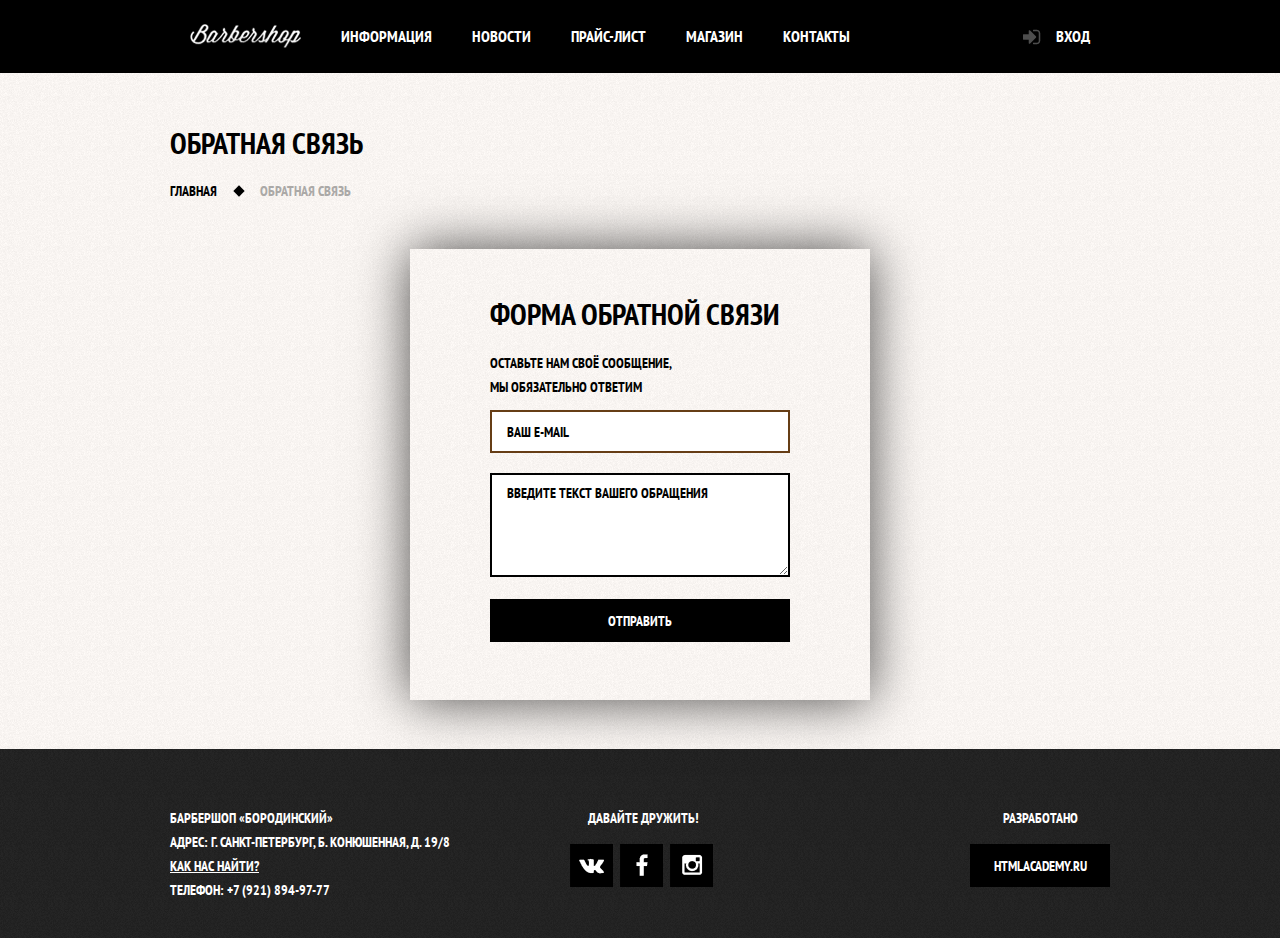
<file: personalMSG.html>
<!DOCTYPE html>
<html lang="ru">

<head>
	<meta charset="UTF-8">
	<title>Барбершоп Бородинский</title>
	<link href="https://fonts.googleapis.com/css?family=PT+Sans+Narrow:400,700&amp;subset=cyrillic" rel="stylesheet">
	<link rel="stylesheet" href="css/normalize.css">
	<link rel="stylesheet" href="css/style.css">
	<link rel="shortcut icon" type="image/vnd.microsoft.icon" href="favicon.ico">
	<link rel="icon" type="image/png" href="favicon-32x32.png" sizes="32x32">
	<link rel="icon" type="image/png" href="favicon-16x16.png" sizes="16x16">
</head>

<body class="body-inner">
	<div class="wrapper">

		<header class="main-header">
			<div class="main-nav container flex">
				<a href="index.html" class="index-href"><img src="img/Navigation-Logo.png" alt="ГЛАВНАЯ" width="111" height="24"></a>
				<ul class="flex">
					<li><a href="info.html">ИНФОРМАЦИЯ</a></li>
					<li><a href="news.html">НОВОСТИ</a></li>
					<li><a href="price.html">ПРАЙС-ЛИСТ</a></li>
					<li><a href="catalog.html">МАГАЗИН</a></li>
					<li><a href="index.html#contacts">КОНТАКТЫ</a></li>
				</ul>
				<div class="user-block">
					<a href="personal.html" class="enter">ВХОД</a>
				</div>
			</div>
		</header>

		<div class="main">
			<div class="container">

				<h1>ОБРАТНАЯ СВЯЗЬ</h1>
				<div class="breadcrumbs">
					<a href="index.html">ГЛАВНАЯ</a>
					<span>ОБРАТНАЯ СВЯЗЬ</span>
				</div>

				<form action="https://echo.htmlacademy.ru" method="post" class="enter-form personal-form">
					<h2>ФОРМА ОБРАТНОЙ СВЯЗИ</h2>
					<p>ОСТАВЬТЕ НАМ СВОЁ СООБЩЕНИЕ,<br>МЫ ОБЯЗАТЕЛЬНО ОТВЕТИМ</p>

					<input type="text" name="e-mail" placeholder="ВАШ E-MAIL" class="email-field" required autofocus>
					<textarea name="message" rows="5" placeholder="ВВЕДИТЕ ТЕКСТ ВАШЕГО ОБРАЩЕНИЯ" required></textarea>

					<button type="submit" name="enter-submit" class="btn">ОТПРАВИТЬ</button>
				</form>

			</div>
		</div>

		<footer class="main-footer">
			<div class="container flex">
				<div class="footer-contacts">
					<p>БАРБЕРШОП «БОРОДИНСКИЙ»<br> АДРЕС: Г. САНКТ-ПЕТЕРБУРГ, Б. КОНЮШЕННАЯ, Д. 19/8<br>
						<a href="#">КАК НАС НАЙТИ?</a><br> ТЕЛЕФОН: +7 (921) 894-97-77</p>
				</div>
				<div class="footer-socials">
					<p>ДАВАЙТЕ ДРУЖИТЬ!</p>
					<a href="#" class="btn-social VK"></a>
					<a href="#" class="btn-social FB"></a>
					<a href="#" class="btn-social Inst"></a>
				</div>
				<div class="footer-copyright">
					<p>РАЗРАБОТАНО</p>
					<a href="https://htmlacademy.ru/" class="btn">HTMLACADEMY.RU</a>
				</div>
			</div>
		</footer>
	</div>
</body>

</html>
</file>
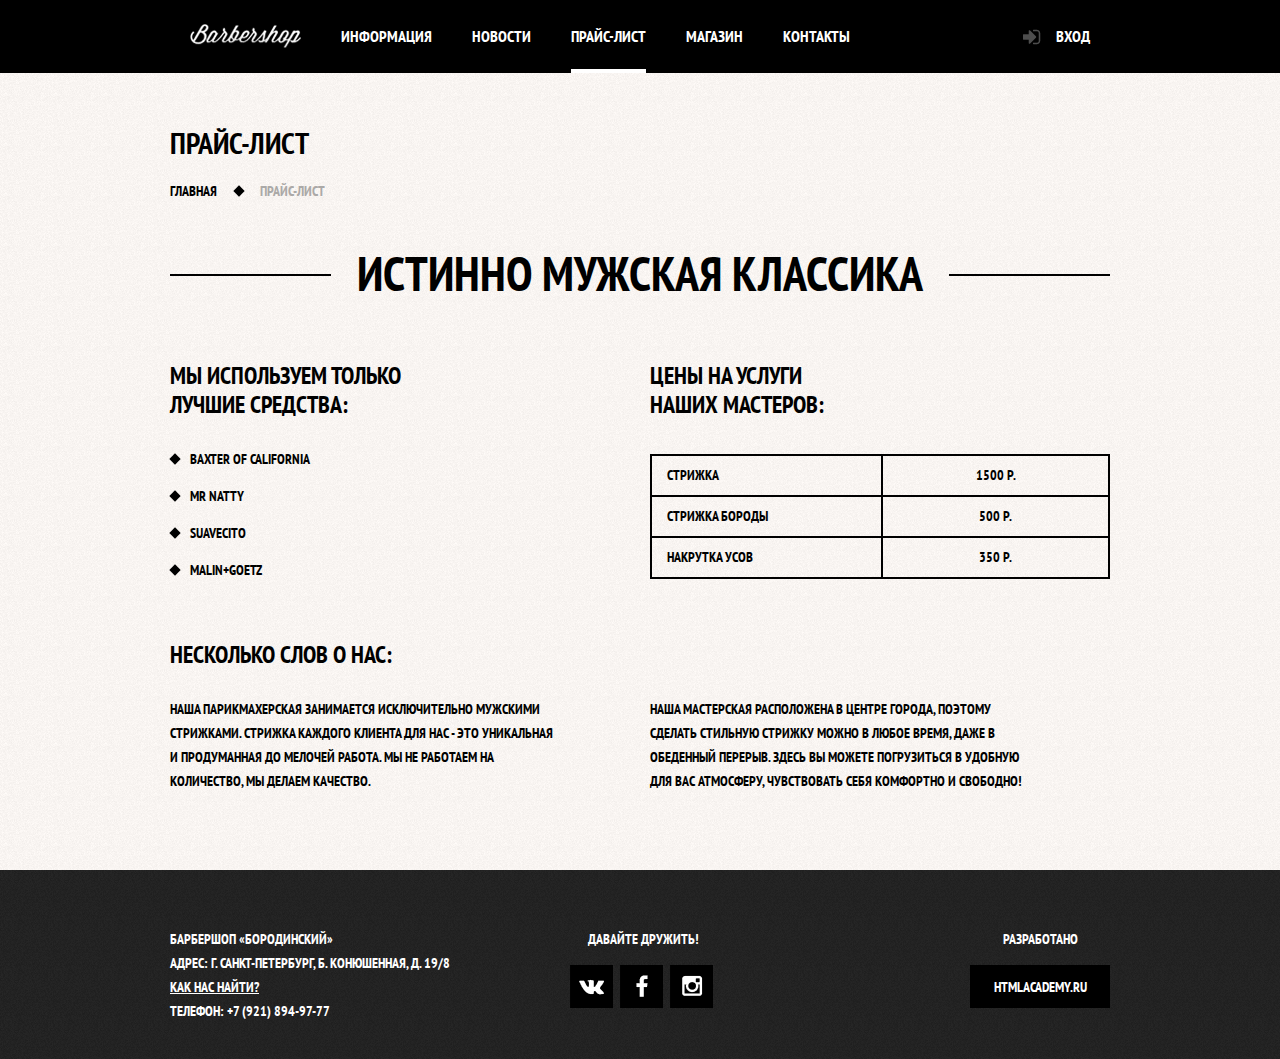
<file: price.html>
<!DOCTYPE html>
<html lang="ru">

<head>
	<meta charset="UTF-8">
	<title>Барбершоп Бородинский</title>
	<link href="https://fonts.googleapis.com/css?family=PT+Sans+Narrow:400,700&amp;subset=cyrillic" rel="stylesheet">
	<link rel="stylesheet" href="css/normalize.css">
	<link rel="stylesheet" href="css/style.css">
	<link rel="shortcut icon" type="image/vnd.microsoft.icon" href="favicon.ico">
	<link rel="icon" type="image/png" href="favicon-32x32.png" sizes="32x32">
	<link rel="icon" type="image/png" href="favicon-16x16.png" sizes="16x16">
</head>

<body class="body-inner">

	<div class="popup-overlay"></div>
	<div class="popup-block">
		<form action="https://echo.htmlacademy.ru" method="post" class="enter-form hidden-form">
			<h2>ЛИЧНЫЙ КАБИНЕТ</h2>
			<p>ВВЕДИТЕ ПОЖАЛУЙСТА СВОЙ ЛОГИН И ПАРОЛЬ</p>

			<div class="login">
				<input type="text" name="login" placeholder="ЛОГИН" class="login-field">
			</div>
			<div class="password">
				<input type="password" name="password" placeholder="ПАРОЛЬ" class="password-field">
			</div>
			<div class="clearfix">
				<input type="checkbox" name="remember-user" checked id="remember-user">
				<label for="remember-user">ЗАПОМНИТЕ МЕНЯ</label>
				<a class="forgot-pass" href="#">Я ЗАБЫЛ ПАРОЛЬ!</a>
			</div>
			<button type="submit" name="enter-submit" class="btn">ВОЙТИ</button>
			<a class="close-btn"></a>
		</form>
	</div>

	<div class="wrapper">

		<header class="main-header">
			<div class="main-nav container flex">
				<a href="index.html" class="index-href"><img src="img/Navigation-Logo.png" alt="ГЛАВНАЯ" width="111" height="24"></a>
				<ul class="flex">
					<li><a href="info.html">ИНФОРМАЦИЯ</a></li>
					<li><a href="news.html">НОВОСТИ</a></li>
					<li><span class="href-active">ПРАЙС-ЛИСТ</span></li>
					<li><a href="catalog.html">МАГАЗИН</a></li>
					<li><a href="index.html#contacts">КОНТАКТЫ</a></li>
				</ul>
				<div class="user-block">
					<a href="personal.html" class="enter">ВХОД</a>
				</div>
			</div>
		</header>

		<div class="main">
			<div class="container">

				<h1>ПРАЙС-ЛИСТ</h1>
				<div class="breadcrumbs">
					<a href="index.html">ГЛАВНАЯ</a>
					<span>ПРАЙС-ЛИСТ</span>
				</div>
				
				<div class="title-text">
					<h2>ИСТИННО МУЖСКАЯ КЛАССИКА</h2>
				</div>
				
				<div class="info-block clearfix">
					<div class="inner-column-left">
						<h2>МЫ ИСПОЛЬЗУЕМ ТОЛЬКО<br> ЛУЧШИЕ СРЕДСТВА:</h2>
						<ul class="titles-list psevdo-marker">
							<li>BAXTER OF CALIFORNIA</li>
							<li>MR NATTY</li>
							<li>SUAVECITO</li>
							<li>MALIN+GOETZ</li>
						</ul>
					</div>
					<div class="inner-column-right">
						<h2>ЦЕНЫ НА УСЛУГИ<br>НАШИХ МАСТЕРОВ:</h2>
						<table>
							<tr>
								<td>СТРИЖКА</td>
								<td>1500 Р.</td>
							</tr>
							<tr>
								<td>СТРИЖКА БОРОДЫ</td>
								<td>500 Р.</td>
							</tr>
							<tr>
								<td>НАКРУТКА УСОВ</td>
								<td>350 Р.</td>
							</tr>
						</table>
					</div>
				</div>
				<div class="info-block clearfix">
					<h2>НЕСКОЛЬКО СЛОВ О НАС:</h2>
					<div class="inner-column-left">
						<p class="short-text">НАША ПАРИКМАХЕРСКАЯ ЗАНИМАЕТСЯ ИСКЛЮЧИТЕЛЬНО МУЖСКИМИ СТРИЖКАМИ. CТРИЖКА КАЖДОГО КЛИЕНТА ДЛЯ НАС - ЭТО УНИКАЛЬНАЯ И ПРОДУМАННАЯ ДО МЕЛОЧЕЙ РАБОТА. МЫ НЕ РАБОТАЕМ НА КОЛИЧЕСТВО, МЫ ДЕЛАЕМ КАЧЕСТВО.</p>
					</div>
					<div class="inner-column-right">
						<p class="short-text">НАША МАСТЕРСКАЯ РАСПОЛОЖЕНА В ЦЕНТРЕ ГОРОДА, ПОЭТОМУ СДЕЛАТЬ СТИЛЬНУЮ СТРИЖКУ МОЖНО В ЛЮБОЕ ВРЕМЯ, ДАЖЕ В ОБЕДЕННЫЙ ПЕРЕРЫВ. ЗДЕСЬ ВЫ МОЖЕТЕ ПОГРУЗИТЬСЯ В УДОБНУЮ ДЛЯ ВАС АТМОСФЕРУ, ЧУВСТВОВАТЬ СЕБЯ КОМФОРТНО И СВОБОДНО!</p>
					</div>
				</div>
			</div>
		</div>

		<footer class="main-footer">
			<div class="container flex">
				<div class="footer-contacts">
					<p>БАРБЕРШОП «БОРОДИНСКИЙ»<br> АДРЕС: Г. САНКТ-ПЕТЕРБУРГ, Б. КОНЮШЕННАЯ, Д. 19/8<br>
						<a href="#">КАК НАС НАЙТИ?</a><br> ТЕЛЕФОН: +7 (921) 894-97-77</p>
				</div>
				<div class="footer-socials">
					<p>ДАВАЙТЕ ДРУЖИТЬ!</p>
					<a href="#" class="btn-social VK"></a>
					<a href="#" class="btn-social FB"></a>
					<a href="#" class="btn-social Inst"></a>
				</div>
				<div class="footer-copyright">
					<p>РАЗРАБОТАНО</p>
					<a href="https://htmlacademy.ru/" class="btn">HTMLACADEMY.RU</a>
				</div>
			</div>
		</footer>
	</div>

	<script src="scripts/script.js"></script>
</body>

</html>
</file>
<file: css/style.css>
.clearfix::after {
	content: "";
	display: table;
	clear: both;
}

.wrapper {
	display: -webkit-box;
	display: -ms-flexbox;
	display: flex;
	-webkit-box-orient: vertical;
	-webkit-box-direction: normal;
	    -ms-flex-direction: column;
	        flex-direction: column;
	height: 100%;
}

.container,
.popup-block {
	position: relative;
	max-width: 940px;
	margin: 0 auto;
	padding: 0 10px;
}

.flex {
	display: -webkit-box;
	display: -ms-flexbox;
	display: flex;
	-webkit-box-pack: justify;
	    -ms-flex-pack: justify;
	        justify-content: space-between;
	-ms-flex-wrap: wrap;
	    flex-wrap: wrap;
}


/*----- body -----*/

html,
body {
	min-width: 980px;
	height: 100%;
	padding: 0;
	margin: 0;
	text-transform: uppercase;
	font-family: "PT Sans Narrow", "Arial", sans-serif;
	font-weight: 700;
	font-size: 14px;
	line-height: normal;
}

.body-inner {
	background: #f8f5f2 url("../img/content-bg.jpg");
}

.body-index {
	background: #070707 url("../img/index-background.jpg") 50% 0 no-repeat;
	color: #ffffff;
	line-height: 24px;
}

.body-index a,
.body-inner a {
	text-decoration: none;
	color: #ffffff;
}

/*заголовки*/
.body-inner h1,
.body-index h2{
	margin: 0;
	font-size: 30px;
	line-height: normal;
}

.body-inner h1 {
	margin-top: 50px;	
	margin-bottom: 20px;
}

.body-inner h2 {
	margin-top: 46px;
	margin-bottom: 28px;
	font-size: 24px;
}

.body-index h2 {
	font-size: 30px;
}

img {
	max-width: 100%;
	height: auto;
}

.body-inner table {
	border-collapse: collapse;
}
.body-inner td {	
	padding: 7px 15px 8px;
	border: 2px solid #000000;
}

.body-index ul,
.main-header ul,
.item-gallery ul {
	list-style: none; 
	margin: 0;
	padding: 0;
}

ul.psevdo-marker {
	list-style: none; 
	padding-left: 20px;
}
.psevdo-marker li {
	position: relative;
}

.psevdo-marker li::before {
	content: "";
	position: absolute;
	top: 8px;
	left: -15px;
	width: 8px;
	height: 8px;
	background: #000000;
	-webkit-transform: translatex(-50%) rotate(45deg);
	    -ms-transform: translatex(-50%) rotate(45deg);
	        transform: translatex(-50%) rotate(45deg);
}

/*----- btns -----*/

.btn {
	display: block;
	-webkit-box-sizing: border-box;
	        box-sizing: border-box;
	width: 140px;
	height: 43px;
	padding: 10px;
	text-transform: uppercase;
	font-family: "PT Sans Narrow", "Arial", sans-serif;
	font-size: 14px;
	font-weight: 700;
	color: #ffffff;
	text-align: center;
	line-height: 24px;
	background-color: #000000;
	position: relative;
}

button.btn {
	border: none;
	outline: none;
	cursor: pointer;
	padding: 0;
}

.btn:active,
.btn:hover {
	background-color: #663d15;
	border-color: #663d15;
}

input,
textarea {
	-webkit-box-sizing: border-box;
	        box-sizing: border-box;
	border: 2px solid #000000;
	outline: none;
	padding: 10px 15px;
	color: #000000;
	font-family: "PT Sans Narrow", "Arial", sans-serif;
	font-weight: 700;
}

input {
	height: 43px;
}

input::-webkit-input-placeholder,
textarea::-webkit-input-placeholder {
	color: #000000 !important;
}

input:-moz-placeholder,
textarea:-moz-placeholder {
	/* Firefox 18- */
	color: #000000 !important;
	opacity: 1 !important;
}

input::-moz-placeholder,
textarea::-moz-placeholder {
	/* Firefox 19+ */
	color: #000000 !important;
	opacity: 1 !important;
}

input:-ms-input-placeholder,
textarea:-ms-input-placeholder {
	color: #000000 !important;
}

input:focus,
textarea:focus {
	border-color: #663d15;
}

input[disabled]+label,
input[disabled]+label:hover {
	color: #000000;
	opacity: 0.3;
}

label {
	position: relative;
	display: block;
}

label:hover {
	color: #663d15;
}

input[type="checkbox"] + label::before,
input[type="radio"] + label::before {
	content: "";
	position: absolute;
	top: 9px;
	left: 9px;
	width: 16px;
	height: 16px;
	background: #f9f6f3;
	border: 2px solid #000000;
	-webkit-transform: translate(-50%, -50%);
	    -ms-transform: translate(-50%, -50%);
	        transform: translate(-50%, -50%);
}

input[type="radio"] + label::before {
	border-radius: 50%;
}

input[type="checkbox"]:checked+label::before {
	background: url('../img/css_sprites.png') -2px -2px;
}

input[type="radio"]:checked+label::before {
	width: 8px;
	height: 8px;
	background-color: #000000;
	border: 4px solid #ffffff;
	-webkit-box-shadow: 0 0 0 2px #000000;
	        box-shadow: 0 0 0 2px #000000;
}

/*----- enter-form -----*/

.enter-form {
	-webkit-box-sizing: border-box;
	        box-sizing: border-box;
	width: 460px;
	padding: 45px 80px 58px;
	background-image: url(../img/content-bg.jpg);
	color: #000000;
	-webkit-box-shadow: 0 0 50px rgba(0, 1, 1, 0.7);
	        box-shadow: 0 0 50px rgba(0, 1, 1, 0.7);
	line-height: 24px;
}

.enter-form input[type="checkbox"] + label::before {
	top: 12px;
}

.enter-form h2 {
	margin: 0;
	font-size: 30px;
	line-height: normal;
}

.enter-form p {
	margin: 18px 0 11px;
}

.enter-form input {
	width: 300px;
	padding-right: 40px;
}

.login,
.password {
	position: relative;
	margin-bottom: 9px;
}

.login:after,
.password:after {
	position: absolute;
	content: "";
	display: block;
	width: 15px;
	height: 15px;
	background-image: url(../img/css_sprites.png);
	background-position: -24px -4px;
	bottom: 15px;
	right: 17px;
	pointer-events: none;
}

.password:after {
	bottom: 14px;
	width: 15px;
	height: 17px;
	background-position: -47px -4px;
}

.enter-form input[type="checkbox"] {
	display: none;
}

.enter-form label {
	float: left;
	padding-left: 32px;
	margin-top: 4px;
}

.enter-form a {
	float: right;
	color: #000000;
	text-decoration: underline;
	margin-top: 4px;
}

.enter-form a:hover {
	color: #663d15;
}

.enter-form .btn {
	width: 300px;
	margin-top: 15px;
}

/*----- pop-ups -----*/
.close-btn {
	position: absolute;
	display: block;
	top: 4px;
	right: -35px;
	width: 23px;
	height: 23px;
	background: url('../img/css_sprites.png') -122px -4px;
	cursor: pointer;
}

.popup-overlay {
	position: fixed;
	width: 100%;
	height: 100%;
	background: rgba(0, 0, 0, 0.5);
	display: none;
	z-index: 20;
}

/*----- hidden-form -----*/
.hidden-form {
	position: absolute;
	top: 121px;
	left: 250px;
	-webkit-box-shadow: 0 0 50px rgba(0, 1, 1, 0.7);
	        box-shadow: 0 0 50px rgba(0, 1, 1, 0.7);
	display: none;
	z-index: 30;
}

.hidden-form-animation {
	-webkit-animation: form-show 0.5s ease-out forwards;
	        animation: form-show 0.5s ease-out forwards;
}

@-webkit-keyframes form-show {
	0% {
		-webkit-transform: translateY(-521px);
		        transform: translateY(-521px);
	}
	60% {
		-webkit-transform: translateY(0);
		        transform: translateY(0);
	}
	90% {
		-webkit-transform: translateY(-21px);
		        transform: translateY(-21px);
	}
	100% {
		-webkit-transform: translateY(0);
		        transform: translateY(0);
	}
}

@keyframes form-show {
	0% {
		-webkit-transform: translateY(-521px);
		        transform: translateY(-521px);
	}
	60% {
		-webkit-transform: translateY(0);
		        transform: translateY(0);
	}
	90% {
		-webkit-transform: translateY(-21px);
		        transform: translateY(-21px);
	}
	100% {
		-webkit-transform: translateY(0);
		        transform: translateY(0);
	}
}

.hiddenForm-error {
	-webkit-animation: form-error 0.5s forwards;
	        animation: form-error 0.5s forwards;
}

@-webkit-keyframes form-error {
	0%,
	100% {
		-webkit-transform: translate(0, 0);
		        transform: translate(0, 0);
	}
	10%,
	30%,
	50%,
	70%,
	90% {
		-webkit-transform: translate(-10px, 0);
		        transform: translate(-10px, 0);
	}
	20%,
	40%,
	60%,
	80% {
		-webkit-transform: translate(10px, 0);
		        transform: translate(10px, 0);
	}
}

@keyframes form-error {
	0%,
	100% {
		-webkit-transform: translate(0, 0);
		        transform: translate(0, 0);
	}
	10%,
	30%,
	50%,
	70%,
	90% {
		-webkit-transform: translate(-10px, 0);
		        transform: translate(-10px, 0);
	}
	20%,
	40%,
	60%,
	80% {
		-webkit-transform: translate(10px, 0);
		        transform: translate(10px, 0);
	}
}

/*--- map ---*/

.map {
	position: absolute;
	top: 594px;
	left: 90px;
	-webkit-box-shadow: 0 30px 50px rgba(0, 1, 1, 0.7);
	        box-shadow: 0 30px 50px rgba(0, 1, 1, 0.7);
	border: 7px solid #ffffff;
	width: 766px;
	height: 560px;
	display: none;
	z-index: 25;
}
.map iframe {
	border: none;
}

/*--- msg-form ---*/

.msg-form {
	position: absolute;
	top: 594px;
	left: 20px;
	-webkit-box-shadow: 0 0 50px rgba(0, 1, 1, 0.7);
	        box-shadow: 0 0 50px rgba(0, 1, 1, 0.7);
	display: none;
	z-index: 25;
}

.enter-form textarea {
	width: 300px;
	max-width: 300px;
	margin-top: 20px;
}

/*--- big gallery ---*/

.big-gallery {
	position: absolute;
	display: none;
	z-index: 25;
	top: 920px;
	left: 10px;
	width: 0;
}

.big-gallery img {
	position: absolute;
	-webkit-box-sizing: border-box;
	        box-sizing: border-box;
	bottom: 0;
	right: 0;
	-webkit-box-shadow: 0 0 50px rgba(0, 1, 1, 0.7);
	        box-shadow: 0 0 50px rgba(0, 1, 1, 0.7);
	border: 7px solid #ffffff;
	width: 100%;
}

/*--- header ---*/

.main-header {
	-webkit-box-flex: 0;
	    -ms-flex: 0 0 auto;
	        flex: 0 0 auto;
	background-color: #000000;
	font-size: 16px;
	line-height: normal;
	color: #ffffff;
}

.main-nav {
	-webkit-box-pack: start;
	    -ms-flex-pack: start;
	        justify-content: flex-start;
}

.main-nav a {
	display: block;
	padding: 26px 20px 27px;
	overflow: hidden;
	max-width: 640px;
}

.main-nav span {
	display: block;
	padding: 26px 20px 27px;
	pointer-events: none;
}

.main-nav a:hover {
	background-color: #242424;
}

.index-href {
	position: relative;
	width: 111px;
}

.index-href img {
	position: absolute;
	width: 111px;
	height: 24px;
	top: 24px;
}

.main-nav ul {
	max-width: 640px;
}

.href-active {
	position: relative;
}

.href-active::after {
	content: "";
	display: block;
	height: 4px;
	background: #ffffff;
	position: absolute;
	left: 20px;
	right: 20px;
	bottom: 0;
}

.user-block {
	margin-left: auto;
	max-width: 145px;
}

a.enter {
	padding-left: 53px;
	position: relative;
}

a.enter:hover {
	background-color: #242424;
}

a.enter::before {
	content: "";
	position: absolute;
	width: 18px;
	height: 16px;
	background: url(../img/css_sprites.png) -70px -4px;
	top: 29px;
	left: 20px;
}

a.enter:hover::before {
	background: url(../img/css_sprites.png) -96px -4px;
}


/*----- breadcrumbs -----*/

.breadcrumbs {
	margin-bottom: 49px;
}

.breadcrumbs a {
	position: relative;
	margin-right: 40px;
	color: #000000;
}

.breadcrumbs a::after {
	content: "";
	position: absolute;
	top: 5px;
	right: -30px;
	width: 8px;
	height: 8px;
	background: #000000;
	-webkit-transform: translatex(-50%) rotate(45deg);
	    -ms-transform: translatex(-50%) rotate(45deg);
	        transform: translatex(-50%) rotate(45deg);
	pointer-events: none;
}

.breadcrumbs span {
	color: #aba9a7;
	pointer-events: none;
}


/*----- main  -----*/

.main {
	-webkit-box-flex: 1;
	    -ms-flex: 1 0 auto;
	        flex: 1 0 auto;
	margin-bottom: 49px;
}


/*----- index main -----*/

.main-index {
	-webkit-box-flex: 1;
	    -ms-flex: 1 0 auto;
	        flex: 1 0 auto;
	margin-top: 57px;
	margin-bottom: 64px;
}

.logo {
	width: 368px;
	height: 204px;
	margin: 0 auto;
	margin-bottom: 22px;
}

.features-item {
	-webkit-box-sizing: border-box;
	        box-sizing: border-box;
	width: 300px;
	text-align: center;
	margin-bottom: 65px;
	padding: 0 10px;
}

.features-item h2 {
	position: relative;
	padding-bottom: 55px;
	margin-bottom: 15px;
}

.features-item h2::after {
	content: "";
	position: absolute;
	bottom: 16px;
	left: 50%;
	width: 20px;
	height: 20px;
	background: #ffffff;
	-webkit-transform: translatex(-50%) rotate(45deg);
	    -ms-transform: translatex(-50%) rotate(45deg);
	        transform: translatex(-50%) rotate(45deg);
}

.content-middle,
.content-bottom {
	background: #f8f5f2 url("../img/content-bg.jpg");
	color: #000000;
}

.content-middle {
	margin-bottom: 34px;
}

.content-item {
	-webkit-box-sizing: border-box;
	        box-sizing: border-box;
	width: 470px;
	padding-top: 46px;
}

.content-news,
.content-gallery {
	padding-bottom: 54px;
}

.content-contacts,
.content-form {
	padding-bottom: 62px;
}

.content-news,
.content-contacts {
	padding-left: 80px;
	background: url("../img/content-delimiter.png") 100% 50% no-repeat;
}

.content-gallery,
.content-form {
	padding-left: 90px;
}

.content-container {
	width: 300px;
	margin-top: 26px;
}

.content-news ul {
	min-height: 200px;
	margin-bottom: 22px;
}

.content-news p {
	margin: 0;
}

.content-news time {
	font-weight: 400;
	text-transform: lowercase;
}

.content-news li:not(:first-child) {
	margin-top: 25px;
}

.content-gallery figure {
	position: relative;
	min-height: 222px;
	-webkit-box-sizing: border-box;
	        box-sizing: border-box;
	margin: 0;
	padding: 190px 0 6px;
}

a.gallery-photo {
	position: absolute;
	top: 6px;
	width: 300px;
	height: 178px;
	opacity: 0;
	-webkit-transition: opacity 1s;
	-o-transition: opacity 1s;
	transition: opacity 1s;
}

.gallery-photo.photo-showed {
	z-index: 1;
	opacity: 1;
}

.content-gallery img {
	border: 7px solid #ffffff;
	width: 286px;
	height: 164px;
}

.content-contacts p,
.content-form p {
	margin-bottom: 24px;
}

.content-contacts p:last-of-type {
	min-height: 100px;
	margin-bottom: 18px;
}

.content-form form {
	padding-top: 3px;
}

.content-form input {
	width: 140px;
	margin-bottom: 19px;
}

.content-form .btn {
	width: 100%;
	margin-top: 15px;
}

/*----- news  main-----*/

.news time {
	font-weight: 400;
	text-transform: lowercase;
}

/*----- price  main-----*/
.title-text {
	display: -webkit-box;
	display: -ms-flexbox;
	display: flex;
	-webkit-box-align:center;
	    -ms-flex-align:center;
	        align-items:center;
	text-align: center;
	margin-bottom: 17px;
}

.title-text::before,
.title-text::after {
	content: "";
	-webkit-box-flex: 1;
	    -ms-flex-positive: 1;
	        flex-grow: 1;
	height: 4px;
	border-bottom: solid 2px #000000;
}

.title-text h2 {
	display: inline-block;
	font-size: 48px;
	line-height: 48px;
	padding: 0 26px;
	margin: 0;
}

.info-block {
	border-top: 1px solid transparent;
	border-bottom: 1px solid transparent;
	margin-bottom: 10px;
	line-height: 24px;
}

.info-block:last-child {
	padding-bottom: 17px;
}

.inner-column-left {
	float: left;
	width: 460px;
}

.inner-column-right {
	float: right;
	width: 460px;
}

h2 ~ .inner-column-left *:first-child,
h2 ~ .inner-column-right *:first-child {
	margin-top: 0;
}

.inner-column-left *:last-child,
.inner-column-right *:last-child {
	margin-bottom: 0;
}

.info-block h2 {
	line-height: 29px;	
}

ul.titles-list li {
	margin-bottom: 13px;
}

.info-block table {
	margin-top: 35px;
}

.info-block td {	
	width: 230px;
}

.info-block td:last-child {
	text-align: center;
}
p.short-text {
	padding-right: 75px;
}

/*----- catalog main -----*/

.catalog-form {
	width: 175px;
	padding-right: 5px;
	float: left;
}

.catalog-form fieldset {
	border: none;
	padding: 0;
}

.catalog-form .fieldset-radio {
	margin-top: 30px;
	margin-bottom: 32px;
}

.catalog-form legend {
	font-size: 24px;
	margin-bottom: 29px;
	padding: 0px;
}

.catalog-form input {
	display: none;
}

.catalog-form label {
	margin-bottom: 19px;
	padding-left: 45px;
}

.show-btn {
	width: 112px;
}

.catalog {
	float: right;
	width: 700px;
	margin-top: 7px;
}

.items-preview {
	-webkit-box-pack: start;
	    -ms-flex-pack: start;
	        justify-content: flex-start;
	position: relative;
}

.catalog-item {
	width: 220px;
	min-height: 286px;
	margin-bottom: 20px;
	-webkit-box-shadow: 0px 0 15px 0 rgba(0, 1, 1, 0.2);
	        box-shadow: 0px 0 15px 0 rgba(0, 1, 1, 0.2);
	background-color: #ffffff;
	margin-right: 20px;
}

.catalog-item:nth-child(3n) {
	margin-right: 0px;
}

.catalog-item:hover,
.photo-small:hover {
	-webkit-box-shadow: 5px 5px 25px 0 rgba(0, 1, 1, 0.3);
	        box-shadow: 5px 5px 25px 0 rgba(0, 1, 1, 0.3);
}

.photo-small:active {
	-webkit-transform: scale(0.95);
	    -ms-transform: scale(0.95);
	        transform: scale(0.95);
}

.catalog-item-description {
	min-height: 227px;
}
.item-description span {
	display: block;
}

.item-category,
.item-title {
	display: block;
	-webkit-box-sizing: border-box;
	        box-sizing: border-box;
	margin: 0 16px;
	color: #000000;
}

.item-category {
	text-transform: lowercase;
	margin-top: 10px;
}

.item-category::first-letter {
	text-transform: uppercase;
}

.price-block {
	margin: 0 16px 16px;
	min-height: 43px;
}

span.price-text {
	-webkit-box-sizing: border-box;
	        box-sizing: border-box;
	float: left;
	display: block;
	width: 109px;
	height: 43px;
	background-color: #e5e5e5;
	padding-top: 13px;
	text-align: center;
	line-height: normal
}

.price-block .btn {
	width: 79px;
	float: right;
}

.paginator {
	margin-top: 25px;
}

.paginator .btn {
	width: 43px;
	display: inline-block;
	margin-right: 4px;
}

.current-page {
	color: #000000;
	background-color: #ffffff;
	pointer-events: none;
}

.unavailable-msg {
	position: absolute;
	width: 200px;
	top: 48%;
	left: 50%;
	padding: 0 20px 20px;
	border: 10px solid #663d15;
	background-image: url("../img/content-bg.jpg");
	color: #663d15;
	text-align: center;
	cursor: pointer;
	-webkit-transition: -webkit-transform 0.5s ease-in-out;
	transition: -webkit-transform 0.5s ease-in-out;
	-o-transition: transform 0.5s ease-in-out;
	transition: transform 0.5s ease-in-out;
	transition: transform 0.5s ease-in-out, -webkit-transform 0.5s ease-in-out;
	-webkit-transform: translate(-50%, -50%) scale(0);
	    -ms-transform: translate(-50%, -50%) scale(0);
	        transform: translate(-50%, -50%) scale(0);
}

.unavailable-msg h2 {
	margin-bottom: 40px;
}

.unavailable-msg::after {
	position: absolute;
	content: "✖";
	display: block;
	top: -55px;
	right: -45px;
	font-size: 40px;
}

.msg-active {
	-webkit-transform: translate(-50%, -50%) scale(1);
	    -ms-transform: translate(-50%, -50%) scale(1);
	        transform: translate(-50%, -50%) scale(1);
}

/*----- item-1 main -----*/

.item-gallery {
	float: left;
	width: 460px;
	margin-top: 8px;
}

.item-gallery img {
	-webkit-box-shadow: 0px 0 15px 0 rgba(0, 1, 1, 0.2);
	        box-shadow: 0px 0 15px 0 rgba(0, 1, 1, 0.2);
}
.photo-big {
	width: 460px;
	height: 498px;
}
.photo-small {
	width: 140px;
	height: 149px;
}

.item-gallery ul {
	margin-top: 16px;
	margin-bottom: -3px;
}

.photo-small {
	cursor: pointer;
}

.item-description {
	float: right;
	width: 380px;
	padding: 27px 10px;
	line-height: 24px;
}

.vendor-code {
	color: #aeaeae;
}

p.declaration {
	margin-top: 29px;
}

a.declaration-href {
	color: #000000;
	text-decoration: underline;
}

.item-price {
	-webkit-box-pack: start;
	    -ms-flex-pack: start;
	        justify-content: flex-start;
	margin: 36px 0 61px;
}

.item-price .btn {
	width: 78px;
	margin-bottom: 5px;
}

/*----- personal main -----*/

.enter-form.personal-form {
	margin: auto;
}

/*----- map main -----*/
.no-csript-map {
	-webkit-box-shadow: 0 0 50px rgba(0, 1, 1, 0.7);
	        box-shadow: 0 0 50px rgba(0, 1, 1, 0.7);
}

/*----- footer -----*/

.main-footer {
	-webkit-box-flex: 0;
	    -ms-flex: 0 0 auto;
	        flex: 0 0 auto;
	min-height: 146px;
	padding-top: 43px;
	background: #000000 url("../img/footer-bg.jpg");
	color: #ffffff;
	line-height: 24px;
}

.footer-contacts {
	margin-right: 20px;
	width: 380px;
}

.footer-contacts a {
	text-decoration: underline;
}

.footer-socials,
.footer-copyright {
	text-align: center;
}

.footer-socials {
	margin-right: auto;
}

.btn-social {
	display: inline-block;
	width: 43px;
	height: 43px;
	margin-right: 4px;
}

.btn-social.VK {
	background: url('../img/css_sprites.png') -357px -4px;
}

.btn-social.FB {
	background: url('../img/css_sprites.png') -306px -4px;
}

.btn-social.Inst {
	background: url('../img/css_sprites.png') -204px -4px;
}

.btn-social.VK:hover {
	background: url('../img/css_sprites.png') -408px -4px;
}

.btn-social.FB:hover {
	background: url('../img/css_sprites.png') -255px -4px;
}

.btn-social.Inst:hover {
	background: url('../img/css_sprites.png') -153px -4px;
}

.footer-copyright .btn:hover {
	background-color: #ffffff;
	color: #000000;
}

/*----- important -----*/

.show-block {
	display: block;
}
</file>
